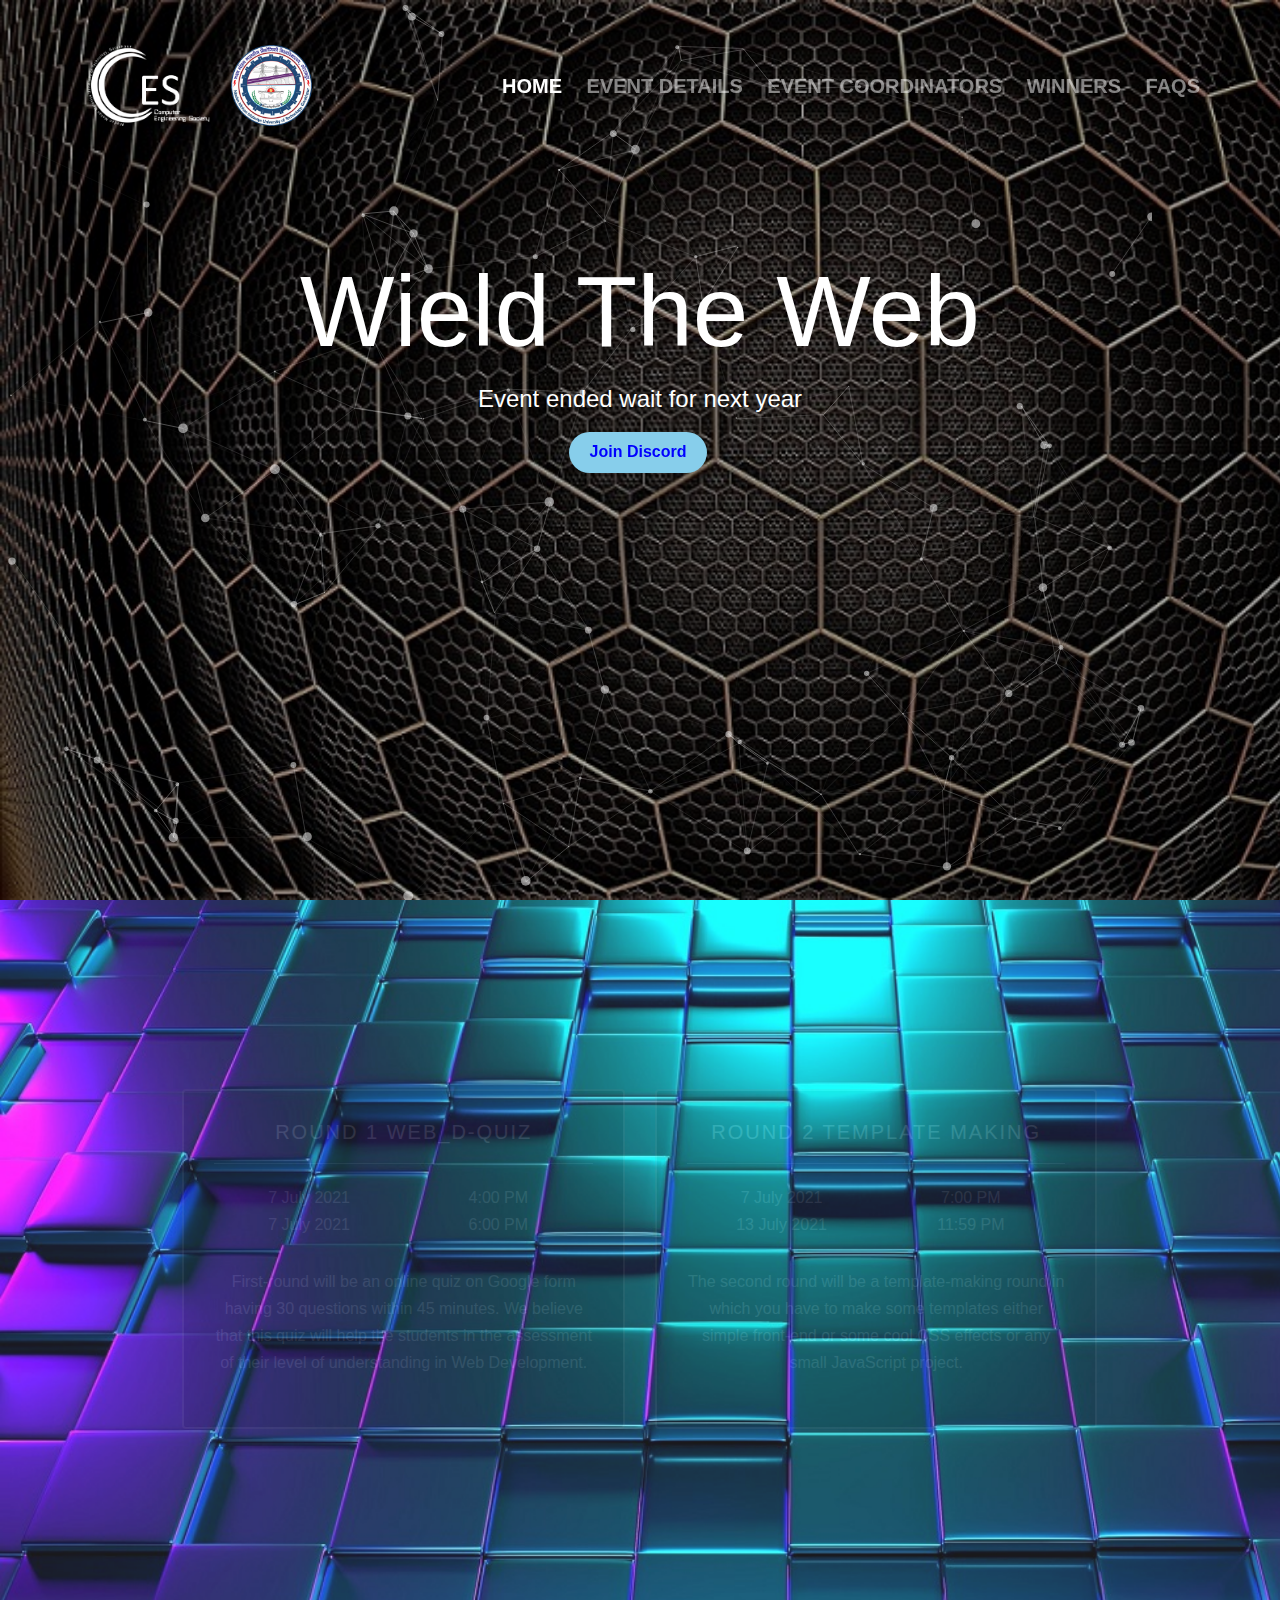
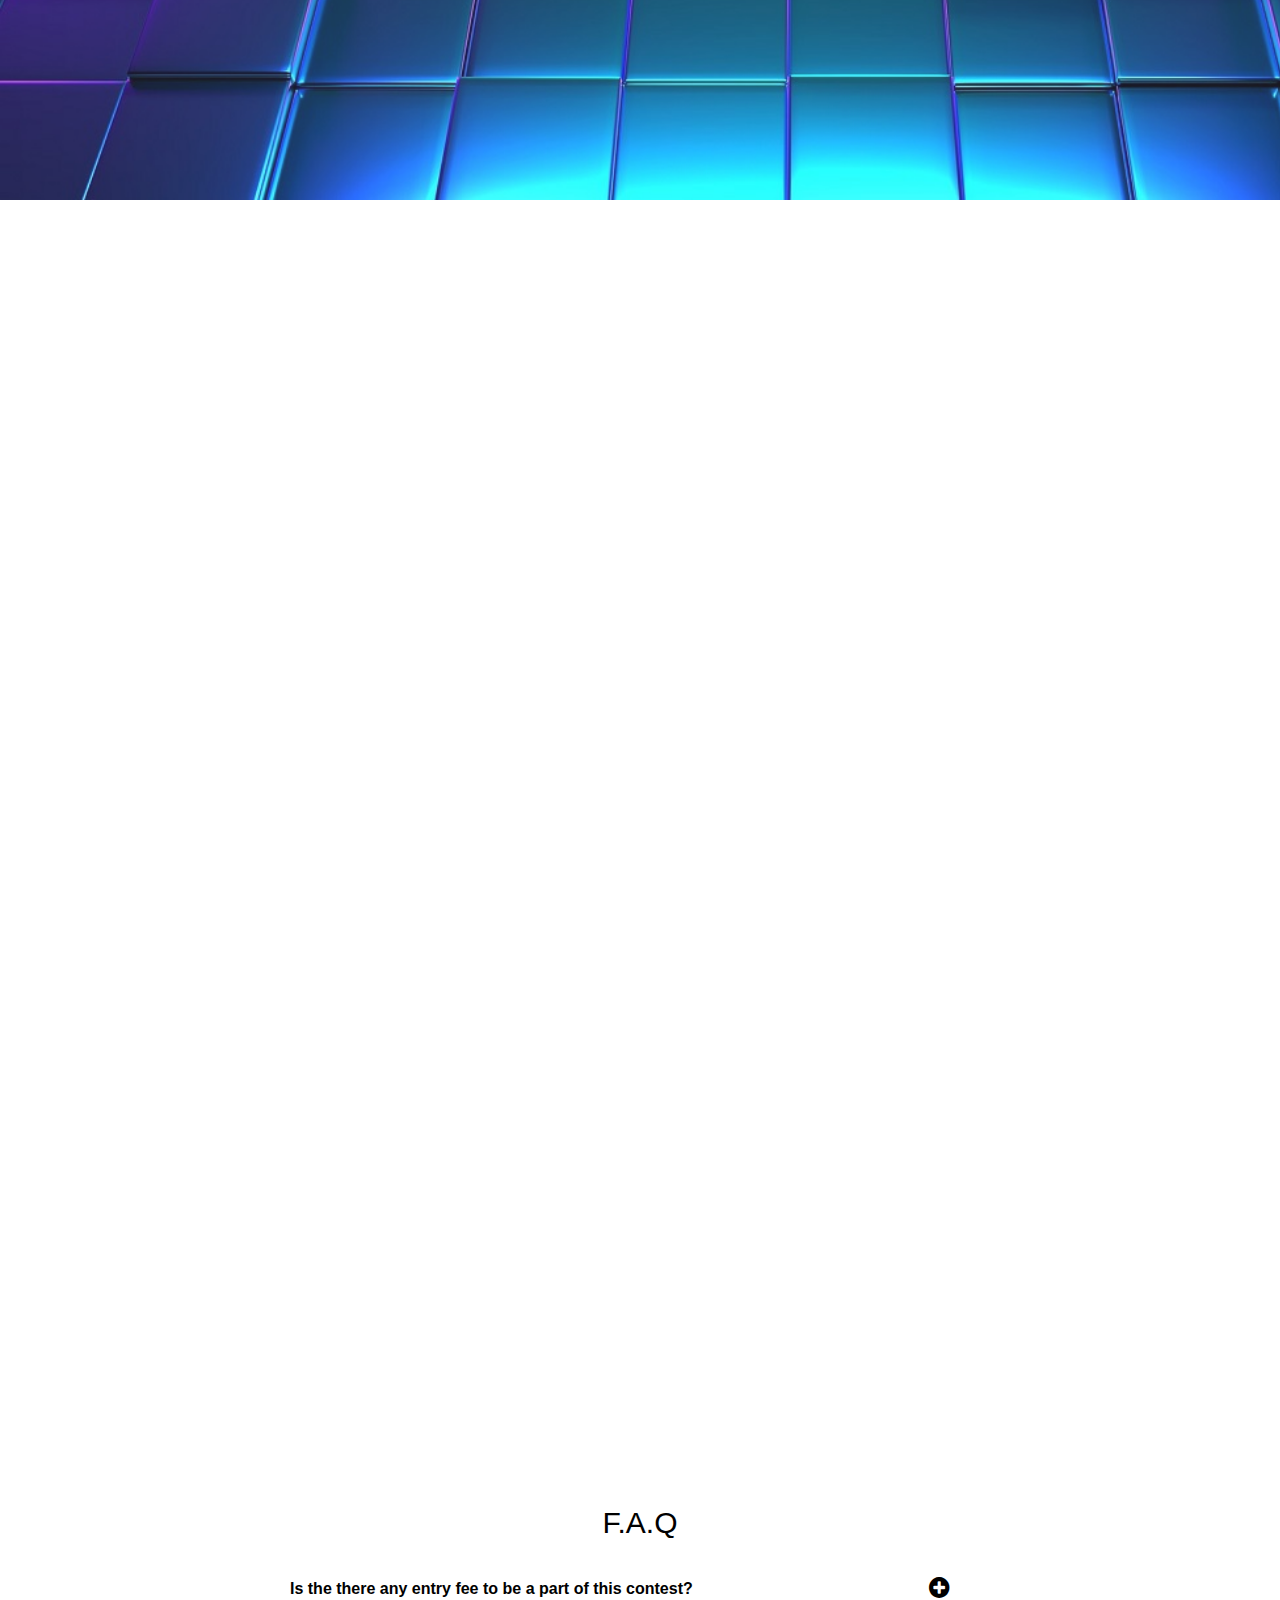
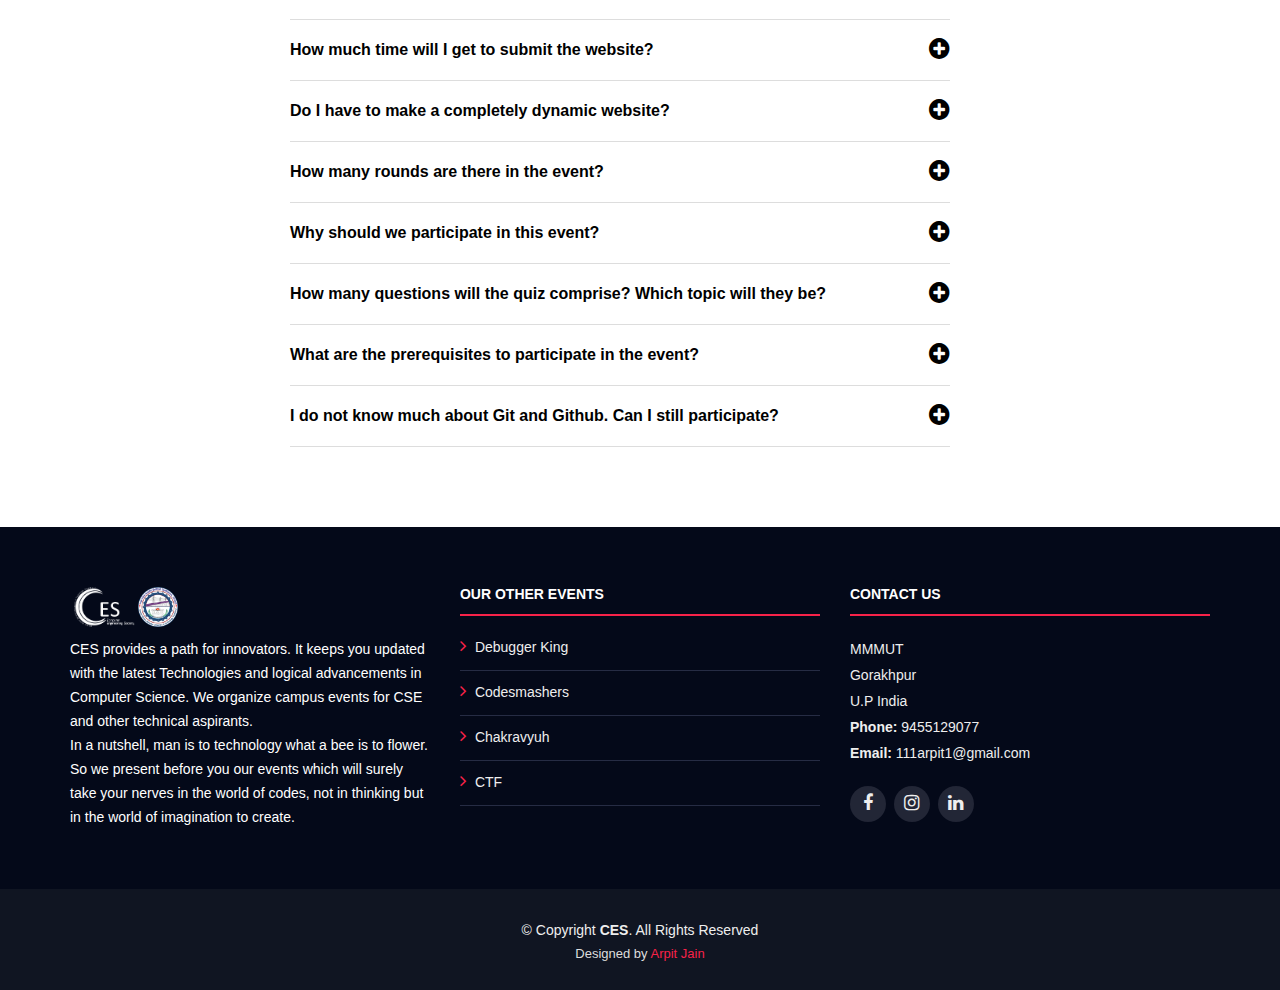
<file: index.html>
<!DOCTYPE html>
 <html class="no-js">
 
	<head>
	<meta charset="utf-8">
	
	<title>Wield The Web</title>
	<meta name="viewport" content="width=device-width, initial-scale=1">	

	<link rel="icon" type="image/png" sizes="32x32" href="img/favicon-32x32.png">
	<link href="https://fonts.googleapis.com/css?family=Sacramento" rel="stylesheet">
	<!-- fonts -->
	<link href="https://fonts.googleapis.com/css2?family=Grenze+Gotisch&display=swap" rel="stylesheet">
	
	<!-- Animate.css -->
	<link rel="stylesheet" href="css/animate.css">
	
	<!-- Bootstrap  -->
	<link rel="stylesheet" href="css/bootstrap.css">

	<!-- Magnific Popup -->
	<link rel="stylesheet" href="css/magnific-popup.css">

	<!-- Owl Carousel  -->
	<link rel="stylesheet" href="css/owl.carousel.min.css">
	<link rel="stylesheet" href="css/owl.theme.default.min.css">

	<!-- Theme style  -->
	<link rel="stylesheet" href="style.css">

	<!-- Modernizr JS -->
	<script src="js/modernizr-2.6.2.min.js"></script>
	

	<style>
	html {
  scroll-behavior: smooth;
}	
.myfooter ul
{
	display: flex;
	align-items: center;
	justify-content: center;
}
.myfooter ul li
{
	list-style: none;
	margin-left: 20px;
	font-size: 2.5rem;
	padding: 10px;
}
.myfooter ul li:nth-child(1) a
{
	color:#3B5998;
}
.myfooter ul li:nth-child(2) a
{
	color:  #f40083;
}
.myfooter ul li:nth-child(3) a
{
	color:#007bb5;
}

.myfooter ul li:nth-child(4) a
{
	color: black;
}

.fa:hover {
    opacity: 0.9;
}
	a
	{
		color: black;
	}
	#fh5co-logo img
	{
		height: 9vh;
		/*width: 5vw;*/
	}
	.fh5co-cover
	{
		height: 100vh;
	}
	.mybtn
	{
		color:blue;
		background-color:skyblue;
		font-weight: 600;
	}.mybtn2
	{
		color:blue;
		background-color:skyblue;
		font-weight: 600;
	}
	#comingsoon
	{
		color: #fff;
		font-size: 7rem;
	}
	#eventname
	{
		font-size: 10rem;
	}
	
	.fh5co-nav .menu-1
	{
		padding-top: 3vh;
	}
	@media screen and (max-width: 950px) {
		.fh5co-nav .menu-1
		{
			padding-top:0;
			margin-top: 0;
		}
	}
	@media screen and (max-width: 750px) {
		.fh5co-nav .menu-1
	{
		padding-top: 1vh;
	}
		#comingsoon
		{
			font-size: 3rem;
		}
	#eventname
		{
			font-size: 4rem;
		}
	#mmmutlogo
	{
		position: absolute;
		right: 10px;
	}
	#ceslogo
	{
		position: absolute;
		left: 10px;
	}

	}
	</style>
	<link rel="stylesheet" href="https://cdnjs.cloudflare.com/ajax/libs/font-awesome/4.7.0/css/font-awesome.min.css">
	</head>
	<body >
	<!-- <div id="page">	 -->
	<nav class="fh5co-nav" role="navigation">
		<div class="container">
			
			<div class="row">
				<div class="col-xs-12 col-md-2">
					<div id="fh5co-logo" style="display: flex;">
						<a href="#"><img src="img/ces2.png" id="ceslogo" alt="" ></a>
						<a href="#"><img src="img/logo3.png" id="mmmutlogo" alt=""></a>

					</div>
					
				</div>
				<div class="col-md-10 text-right menu-1">
					<ul>
						<li class="active"><a href="index.html">Home</a></li>
						<li><a href="#fh5co-event">Event Details</a></li>
						<li><a href="#eventCoordinators">Event Coordinators</a></li>
						<li><a href="Winners/index.html">Winners</a></li>
						<li><a href="#faq">FAQs</a></li>
						
					</ul>
				</div>
			</div>
			
		</div>
	</nav>

	<header id="fh5co-header" class="fh5co-cover" role="banner" style="background-image:url(img/9.jpg);" >
		<div id="particles-js" style="z-index:5; position: absolute;top:0;height: 100vh;width:90vw;">
		</div>
		<div class="overlay"></div>
		<div class="container">
			<div class="row">
				<div class="col-md-8 col-md-offset-2 text-center" style="margin-top: 20vw;">
					<h1 style="color: #fff;" id="eventname">Wield The Web</h1>
					<!-- for countdown -->
					<!-- <div class="simply-countdown simply-countdown-one"></div> -->
					<h3 style="color: #fff">Event ended wait for next year  </h3>
					<div id="outerloginbut" class="col-md-8 col-md-offset-2 text-center">
						<div  id="loginbut">
							<a href="" target="blank" class="btn mybtn"  style="position: relative;z-index: 1000">Join Discord</a>
							<!-- <a href="#" class="btn mybtn2" style="position: relative;z-index: 1000">Proceed to Codigo</a>	 -->
						</div>
					</div>
				</div>
			</div>
		</div>
	</header>

	<!-- #f82249 -->
	
	<div id="fh5co-event" class="fh5co-bg" style="padding-top:1rem;padding-bottom: 0;">
		<div class="overlay" style="background: url(img/8.jpg);opacity: 0.9;background-repeat: no-repeat;background-size: cover;"></div>
		<div class="container">
			<div class="row">
				<div class="col-md-8 col-md-offset-2 text-center fh5co-heading animate-box" style="padding-bottom: 0;">
					<h2>Event Details</h2>
					<p style="color: #fff;">       "Let us change our traditional attitude to the construction of programs: Instead of imagining that our main task is to instruct a computer to do, let us concentrate rather on explaining to human beings what we want a computer to do." -Donald E. Knuth	</p>
				</div>
			</div>
			<div class="row">
				<div class="display-t">
					<div class="display-tc">
						<div class="col-md-10 col-md-offset-1">
							<div class="col-md-6 col-sm-6 text-center">
								<div class="event-wrap animate-box">
									<h3>ROUND 1 Web_D-Quiz</h3>
									<div class="event-col">
										<i class="icon-clock"></i>
										<span>7 July 2021</span>
										<span>7 July 2021</span>
										
									</div>
									<div class="event-col">
										<i class="icon-calendar"></i>
										<span>4:00 PM</span>
										<span>6:00 PM</span>
									</div>
									<p>First-round will be an online quiz on Google form having 30 questions within 45 minutes. We believe that this quiz will help the students in the assessment of their level of understanding in Web Development.
									</p>
								</div>
							</div>
							<div class="col-md-6 col-sm-6 text-center">
								<div class="event-wrap animate-box">
									<h3>ROUND 2 Template Making</h3>
									<div class="event-col">
										<i class="icon-clock"></i>
										<span>7 July 2021</span>
										<span>13 July 2021</span>
									</div>
									<div class="event-col">
										<i class="icon-calendar"></i>
										<span>7:00 PM</span>
										<span>11:59 PM</span>
									</div>
									<p>The second round will be a template-making round in which you have to make some templates either simple front-end or some cool CSS effects or any small JavaScript project.</p>	
								</div>
							</div>
						</div>
					</div>
				</div>
			</div>
		</div>
	</div>
	
	<div id="fh5co-couple" style="padding: 8rem 1rem;">
		<div id="eventCoordinators">
		<div class="container">
			<div class="row">
				<div class="col-md-8 col-md-offset-2 text-center fh5co-heading animate-box">
					<h2 style="color:black;">Event Coordinators</h2>
					<h3>July 6th, 2021 , MMMUT</h3>
				</div>
			</div>
			<div class="couple-wrap animate-box">
				<div class="couple-half">
					<div class="groom">
						<img src="img/arpit.jpg"  class="img-responsive">
					</div>
					<div class="desc-groom">
						<h3 style="font-family:sans-serif;"><b>	Arpit-Jain</b> </h3>
						<h3 style="font-family:sans-serif;"><b>CSE , Sophomore year	</b></h3>
						<p>“A great event manager makes even the host feel like a guest, What you need, is an Event, to remember for a lifetime. You can't be a good manager if you are doing everything yourself.”</p>
						<a href="https://www.linkedin.com/in/arpit-jain-0b054a170/" target="blank"  class="linkedin " style="margin-left: 20px;"><i class="fa fa-linkedin"></i></a>
						<a href="https://www.facebook.com/profile.php?id=100011460231562" target="blank" class="facebook " style="margin-left: 20px;"><i class="fa fa-facebook"></i></a>
              			<a href="https://www.instagram.com/111arpit1/" class="instagram " target="blank" style="margin-left: 20px;"><i class="fa fa-instagram"></i></a>
					</div>
				</div>
				
				<div class="couple-half">
					<div class="bride">
						<img src="img/Namita.jpg" alt="groom" class="img-responsive">
					</div>
					<div class="desc-bride">
						<h3   style="font-family:sans-serif;"><b>	Namita Chaudhary</b></h3>
						<h3 style="font-family:sans-serif;" ><b>CSE , Sophomore year	</b></h3>
						<p>“Desire is the key to motivation, but it’s determination and commitment to an unrelenting pursuit of your goal -- a commitment to excellence -- that will enable you to attain the success you seek.” </p>
						<a href="https://www.linkedin.com/in/namita-chaudhary-36a40a193/" target="blank" class="linkedin " style="margin-left: 20px;"><i class="fa fa-linkedin"></i></a>
						<a href="https://www.facebook.com/profile.php?id=100009211013269" class="facebook " target="blank" style="margin-left: 20px;"><i class="fa fa-facebook"></i></a>
              			<a href="https://www.instagram.com/namita_chaudhary27/" class="instagram " target="blank" style="margin-left: 20px;"><i class="fa fa-instagram"></i></a>
					</div>
				</div>
			</div>
		</div>
	</div>
</div>

	<div id="fh5co-couple-story" style="padding: 4rem 1rem;">
		<div class="container" >
			<div class="row">
				<div class="col-md-8 col-md-offset-2 text-center fh5co-heading animate-box">
					<!-- <span>Any quote for winners</span> -->
					<h2>Our Winners</h2>
					<p>Congratulations</p>
				</div>
			</div>
			<div class="row">
				<div class="col-md-12 col-md-offset-0">
					<ul class="timeline animate-box" style="padding:5px 0 5px; margin-bottom: 0;">
						<li class="animate-box">
							<div class="timeline-badge" style="background-image:url(img/shubhum.jpg);"></div>
							<div class="timeline-panel">
								<div class="timeline-heading">
									<h3 class="timeline-title">Shubham Kumar Ojha</h3>
									<span class="date">CSE 1st year,MMMUT</span>
								</div>
								<div class="timeline-body">
									<!-- <p>Lorem ipsum dolor sit amet consectetur adipisicing elit. Veniam id incidunt aut earum dolores, excepturi voluptatibus necessitatibus odit quia nihil, ipsam rerum, fugit tempore et exercitationem in iste tempora temporibus.</p> -->
								</div>
							</div>
						</li>
						<li class="timeline-inverted animate-box">
							<div class="timeline-badge" style="background-image:url(img/Akriti.jpeg);"></div>
							<div class="timeline-panel">
								<div class="timeline-heading">
									<h3 class="timeline-title">Akriti Srivastava</h3>
									<span class="date">CSE 1st year,MMMUT</span>
								</div>
								<div class="timeline-body">
									<!-- <p>Lorem, ipsum dolor sit amet consectetur adipisicing elit. Perferendis facere officia, obcaecati cumque ipsam numquam nostrum sint labore vitae ex dolorum quia expedita. Placeat, eaque beatae tempora. Deserunt, et, ipsa!</p> -->
								</div>
							</div>
						</li>
						<li class="animate-box">
							<div class="timeline-badge" style="background-image:url(img/Ayushi.jpeg);"></div>
							<div class="timeline-panel">
								<div class="timeline-heading">
									<h3 class="timeline-title">Ayushi Mishra</h3>
									<span class="date">CSE 1st year,MMMUT</span>
								</div>
								<div class="timeline-body">
									<!-- <p>Far far away, behind the word mountains, far from the countries Vokalia and Consonantia, there live the blind texts. Separated they live in Bookmarksgrove right at the coast of the Semantics, a large language ocean.</p> -->
								</div>
							</div>
						</li>
			    	</ul>
				</div>
			</div>
		</div>
	</div>

	<!--==========================
      F.A.Q Section
    ============================-->
    <section id="faq" class="wow fadeInUp" style="padding:7rem 0rem;">

      <div class="container" style="margin: 0 auto;">

        <div class="section-header text-center">
          <h2>F.A.Q </h2>
        </div>

        <div class="row justify-content-center col-md-10 col-md-offset-2">
          <div class="col-lg-9">
              <ul id="faq-list">

                <li>
                  <a data-toggle="collapse" class="collapsed" href="#faq1">Is the there any entry fee to be a part of this contest? <i class="fa fa-minus-circle"></i></a>
                  <div id="faq1" class="collapse" data-parent="#faq-list">
                    <p>
                    	No, the event is free of cost. 
                      </p>
                  </div>
                </li> 

      
                <li>
                  <a data-toggle="collapse" href="#faq2" class="collapsed">How much time will I get to submit the website?<i class="fa fa-minus-circle"></i></a>
                  <div id="faq2" class="collapse" data-parent="#faq-list">
                    <p>
						You’ll get at least 4 – 5 days to submit the website.
                    </p>
                  </div>
                </li>
      
                <li>
                  <a data-toggle="collapse" href="#faq3" class="collapsed">Do I have to make a completely dynamic website? <i class="fa fa-minus-circle"></i></a>
                  <div id="faq3" class="collapse" data-parent="#faq-list">
                    <p>
						You need to make a template that is a single-page website.
                    </p>
                  </div>
                </li>
      
                <li>
                  <a data-toggle="collapse" href="#faq4" class="collapsed">How many rounds are there in the event? <i class="fa fa-minus-circle"></i></a>
                  <div id="faq4" class="collapse" data-parent="#faq-list">
                    <p>
						There will be two rounds in the contest. The first one is a quiz based on web development technologies. The second one is to make a single-page application.
                    </p>
                  </div>
                </li>
      
                <li>
                  <a data-toggle="collapse" href="#faq5" class="collapsed">Why should we participate in this event? <i class="fa fa-minus-circle"></i></a>
                  <div id="faq5" class="collapse" data-parent="#faq-list">
                    <p>
						Participating in such events improves your coding skills and helps you to explore new technologies.
                    </p>
                  </div>
                </li>
      
            		<li>
                  <a data-toggle="collapse" class="collapsed" href="#faq6">How many questions will the quiz comprise? Which topic will they be?<i class="fa fa-minus-circle"></i></a>
                  <div id="faq6" class="collapse" data-parent="#faq-list">
                    <p>
                    	There will be a total of 30 questions based on HTML, CSS, Javascript, Git, Github.
                      </p>

                  </div>
                </li>

				<li>
					<a data-toggle="collapse" class="collapsed" href="#faq7">What are the prerequisites to participate in the event?<i class="fa fa-minus-circle"></i></a>
					<div id="faq7" class="collapse" data-parent="#faq-list">
					  <p>
						You need to have a basic knowledge of HTML and CSS to participate in the event.
						</p>
  
					</div>
				  </li>

				  <li>
					<a data-toggle="collapse" class="collapsed" href="#faq8">I do not know much about Git and Github. Can I still participate?<i class="fa fa-minus-circle"></i></a>
					<div id="faq8" class="collapse" data-parent="#faq-list">
					  <p>
						Yes, of course. You don’t need to worry about it, our team will organize a session that will help you understand Git and GitHub.
						</p>
  
					</div>
				  </li>
      
              </ul>
          </div>
        </div>

      </div>

    </section>
	

  <!--==========================
    Footer
  ============================-->
  <footer id="footer">
    <div class="footer-top">
      <div class="container">
        <div class="row">

          <div class="col-lg-4 col-md-6 footer-info">
            <img src="img/ces2.png" alt="TheEvenet">
            <img src="img/logo3.png" alt="TheEvenet">
            <p>CES provides a path for innovators. It keeps you updated with the latest Technologies and logical advancements in Computer Science. We organize campus events for CSE and other technical aspirants.</p>
            		
			<p>In a nutshell, man is to technology what a bee is to flower. So we present before you our events which will surely take your nerves in the world of codes, not in thinking but in the world of imagination to create.</p>
	    </div>

          <div class="col-lg-4 col-md-6 footer-links">
            <h4>Our Other events</h4>
            <ul>
				<li><i class="fa fa-angle-right"></i> <a href="https://debugger-king.netlify.app/">Debugger King</a></li>
				<li><i class="fa fa-angle-right"></i> <a href="https://www.code-smashers.ga/">Codesmashers</a></li>
				<li><i class="fa fa-angle-right"></i> <a href="#https://kaustubh-17.github.io/Chakravyuh/">Chakravyuh</a></li>
				<li><i class="fa fa-angle-right"></i> <a href="#https://apoorv0503.github.io/ctf_main/index1.html">CTF</a></li>
            </ul>
          </div>

         

          <div class="col-lg-4 col-md-6 footer-contact">
            <h4>Contact Us</h4>
            <p>
              MMMUT <br>
              Gorakhpur<br>
             	U.P India <br>
              <strong>Phone:</strong> 9455129077<br>
              <strong>Email:</strong> 111arpit1@gmail.com<br>
            </p>

            <div class="social-links">
              <!-- <a href="#" class="twitter"><i class="fa fa-twitter"></i></a> -->
              
			  <a href="https://www.facebook.com/ces.mmmut" class="facebook"><i class="fa fa-facebook"></i></a>
              <a href="https://www.instagram.com/ces_mmmut/" class="instagram"><i class="fa fa-instagram"></i></a>
              <!-- <a href="#" class="google-plus"><i class="fa fa-google-plus"></i></a> -->
              <a href="https://www.linkedin.com/company/cesmmmut/" class="linkedin"><i class="fa fa-linkedin"></i></a>
              <!-- <a href="#" class="linkedin"><i class="fa fa-github	"></i></a> -->
            </div>

          </div>

        </div>
      </div>
    </div>

    <div class="container">
      <div class="copyright">
        &copy; Copyright <strong>CES</strong>. All Rights Reserved
      </div>
      <div class="credits">
        Designed by <a href="https://linktr.ee/arpit456jain" style="color: #f82249">Arpit Jain</a>
      </div>
    </div>
  </footer><!-- #footer -->
<!-- </div> -->
	
	


	<div class="gototop js-top">
		<a href="#" class="js-gotop"><i class="fa fa-arrow-up"></i></a>
	</div>

	
	 <script src="particles.js"></script>
    <script src="app.js"></script>
	<!-- jQuery -->
	<script src="js/jquery.min.js"></script>
	<!-- jQuery Easing -->
	<script src="js/jquery.easing.1.3.js"></script>
	<!-- Bootstrap -->
	<script src="js/bootstrap.min.js"></script>
	<!-- Waypoints -->
	<script src="js/jquery.waypoints.min.js"></script>
	<!-- Carousel -->
	<script src="js/owl.carousel.min.js"></script>
	<!-- countTo -->
	<script src="js/jquery.countTo.js"></script>

	<!-- Stellar -->
	<script src="js/jquery.stellar.min.js"></script>
	<!-- Magnific Popup -->
	<script src="js/jquery.magnific-popup.min.js"></script>
	<script src="js/magnific-popup-options.js"></script>
<!-- // <script src="https://cdnjs.cloudflare.com/ajax/libs/prism/0.0.1/prism.min.js"></script> -->
	<script src="js/simplyCountdown.js"></script>
	<!-- Main -->
	<script src="js/main.js"></script>

	<script>
    var d = new Date(new Date().getTime() + 100 * 120 * 120 * 2000);

    // default example
    simplyCountdown('.simply-countdown-one', {
        year: d.getFullYear(),
        month: d.getMonth() + 1,
        day: d.getDate()
    });

    //jQuery example
    $('#simply-countdown-losange').simplyCountdown({
        year: d.getFullYear(),
        month: d.getMonth() + 1,
        day: d.getDate(),
        enableUtc: false
    });
</script>
<!-- <script src="countdown/script.js"></script> -->
	</body>
</html>
</file>
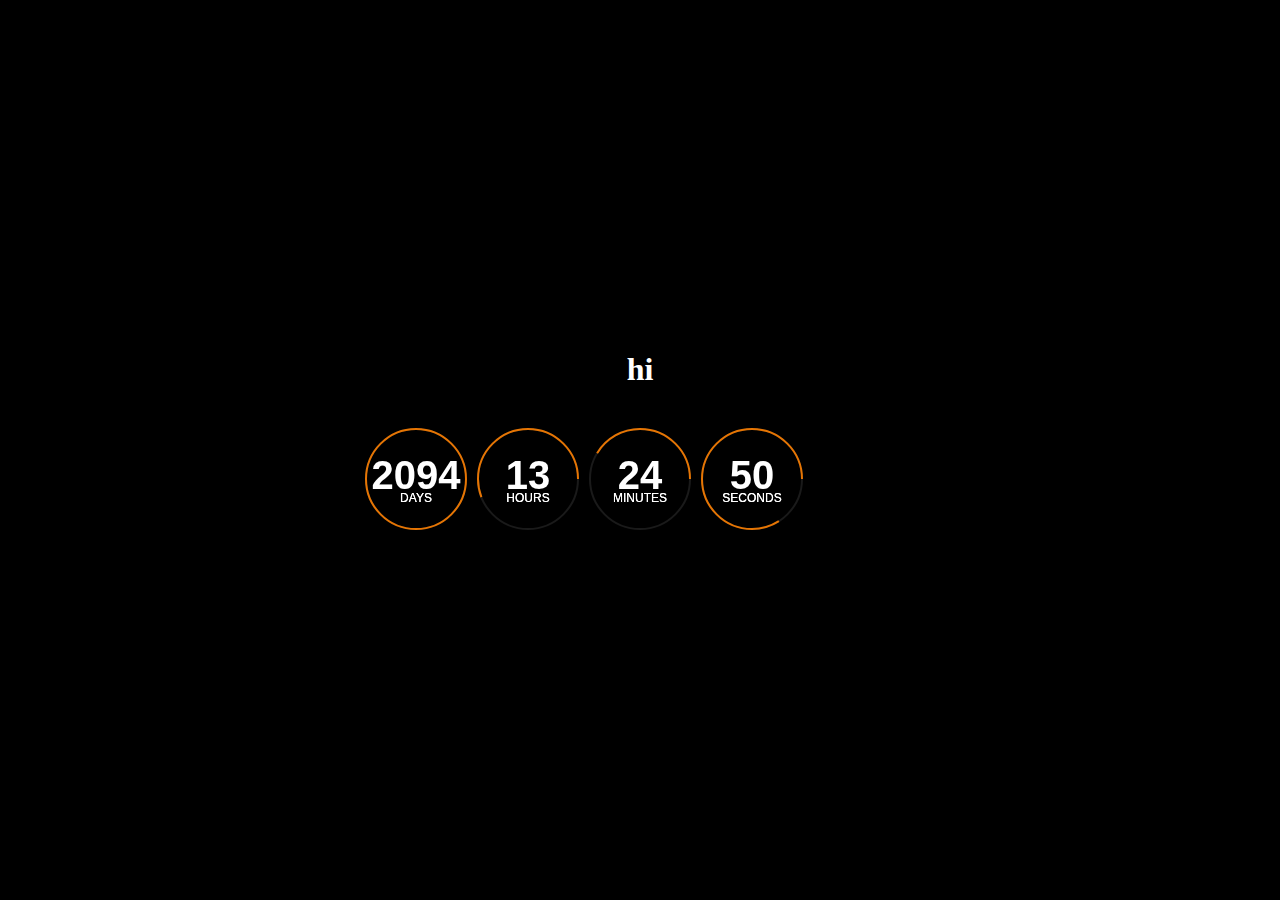
<file: countdown/index.html>
<!DOCTYPE html>
<html lang="en" >
<head>
  <meta charset="UTF-8">
  <title>CodePen - Countdown Rings</title>
  

<link rel="stylesheet" href="style.css">


</head>
<body>
<!-- partial:index.partial.html -->
<div id="mycountdown">
	<h1>hi</h1>
</div>

<!-- partial -->
  <script src='https://cdnjs.cloudflare.com/ajax/libs/jquery/2.1.3/jquery.min.js'></script>
  <script  src="script.js"></script>

</body>
</html>
</file>
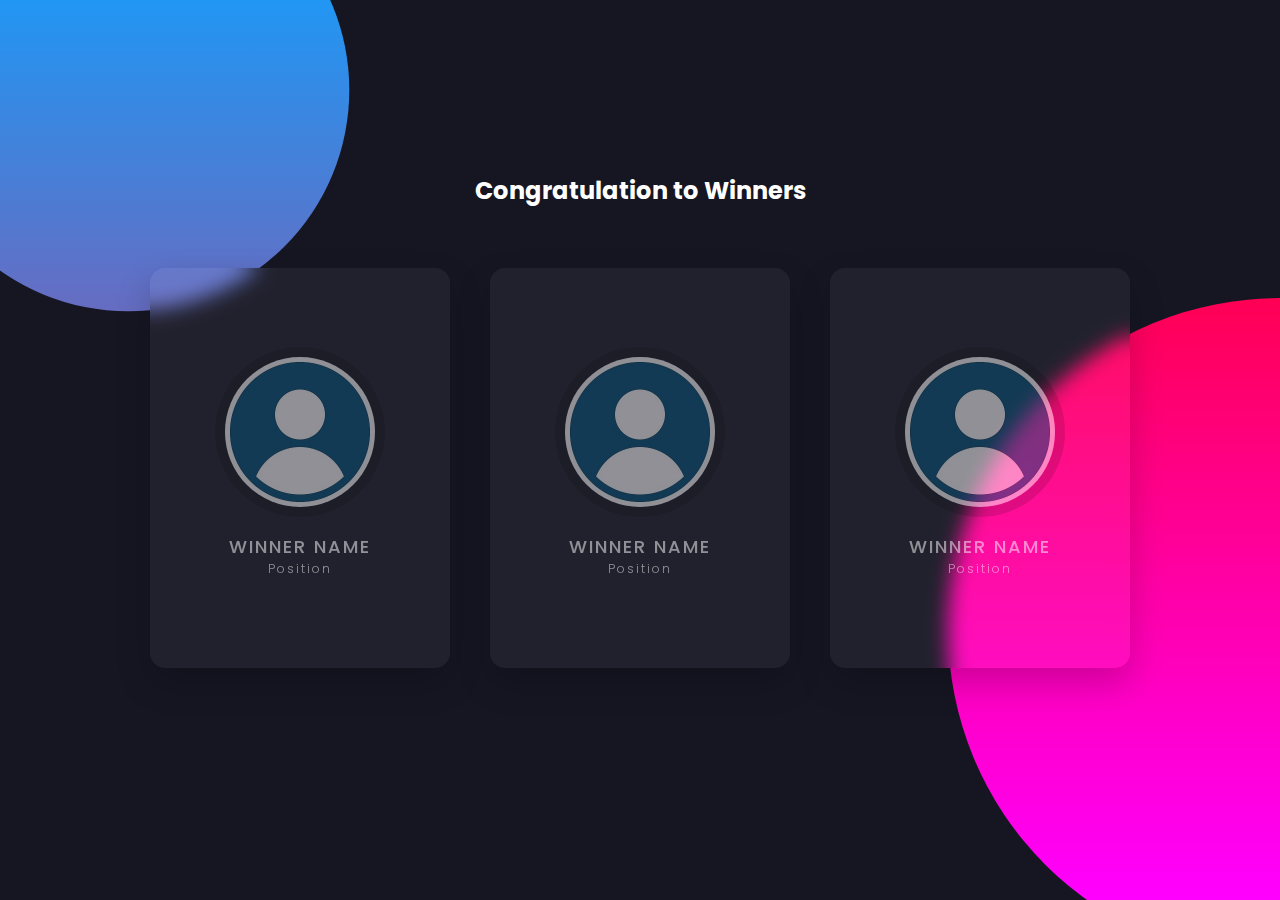
<file: Winners/index.html>
<!DOCTYPE html>
<html lang="en">
<head>
    <meta charset="UTF-8">
    <meta http-equiv="X-UA-Compatible" content="IE=edge">
    <meta name="viewport" content="width=T, initial-scale=1.0">
    <title>Winners Announced</title>
    <link rel="stylesheet" href="https://cdn.jsdelivr.net/npm/bootstrap-icons@1.5.0/font/bootstrap-icons.css">
    <link rel="stylesheet" href="styles.css">
    
</head>
<body>
    
    <section>
        <h2>Congratulation to Winners</h2>
        <div class="container">
            <div class="card">
                <div class="content">
                    <div class="imgBx"><img src="user.jpg"></div>
                    <div class="contentBx">
                        <h3>Winner Name<br><span>Position</span></h3>
                    </div>
                </div>
                <ul class="sci">
                    <li style="--i:1">
                        <a href="#"><i class="bi bi-facebook"></i></a>
                    </li>
                    <li style="--i:2">
                        <a href="#"><i class="bi bi-twitter"></i></a>
                    </li>
                    <li style="--i:3">
                        <a href="#"><i class="bi bi-instagram"></i></a>
                    </li>
                </ul>
            </div>
            <div class="card">
                <div class="content">
                    <div class="imgBx"><img src="user.jpg"></div>
                    <div class="contentBx">
                        <h3>Winner Name<br><span>Position</span></h3>
                    </div>
                </div>
                <ul class="sci">
                    <li style="--i:1">
                        <a href="#"><i class="bi bi-facebook"></i></a>
                    </li>
                    <li style="--i:2">
                        <a href="#"><i class="bi bi-twitter"></i></a>
                    </li>
                    <li style="--i:3">
                        <a href="#"><i class="bi bi-instagram"></i></a>
                    </li>
                </ul>
            </div>
            <div class="card">
                <div class="content">
                    <div class="imgBx"><img src="user.jpg"></div>
                    <div class="contentBx">
                        <h3>Winner Name<br><span>Position</span></h3>
                    </div>
                </div>
                <ul class="sci">
                    <li style="--i:1">
                        <a href="#"><i class="bi bi-facebook"></i></a>
                    </li>
                    <li style="--i:2">
                        <a href="#"><i class="bi bi-twitter"></i></a>
                    </li>
                    <li style="--i:3">
                        <a href="#"><i class="bi bi-instagram"></i></a>
                    </li>
                </ul>
            </div>
        </div>
        
    </section>
    
    
</body>
</html>
</file>
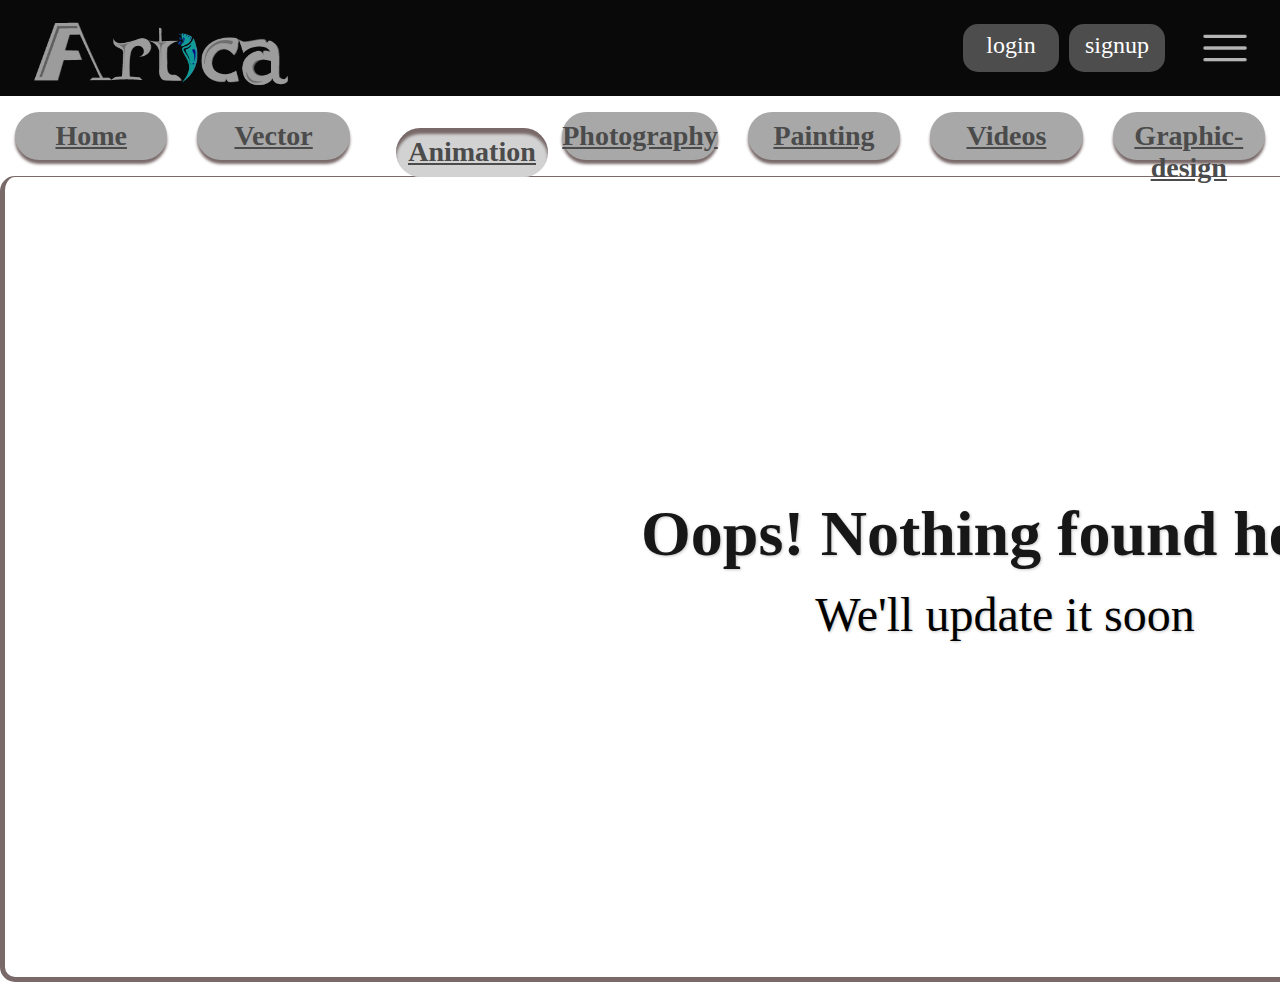
<file: Artica/animation.html>
<!DOCTYPE html>
<html lang="en">
<head>
    <meta charset="UTF-8">
    <meta http-equiv="X-UA-Compatible" content="IE=edge">
    <meta name="viewport" content="width=device-width, initial-scale=1.0">
    <title>Artica</title>
    <link rel="stylesheet" href="style.css">
</head>
<body>
    <div class="top">
        <div class="logo">
        <img  src="images/artica1.png" alt="logo">
    </div>
        <div class="side">
            <div class="login"><p>login</p></div>
            <div class="signup"><p>signup</p></div>
            <img src="images/menu.png" alt="menu" class="menu">
        </div>
    </div>
    <div class="main">
        <div class="top-1">
            <div class="opt home"><a href="index.html"><p>Home</p></a></div>
            <div class="opt vector" ><a href="vector.html" ><p>Vector</p></a></div>
            <div id="curr" class="opt animation"><a href="animation.html"><p>Animation</p></a></div>
            <div class="opt photography"><a href="photography.html"><p>Photography</p></a></div>
            <div class="opt painting"><a href="painting.html"><p>Painting</p></a></div>
            <div class="opt videos"><a href="video.html"><p>Videos</p></a></div>
            <div class="opt graphic-design"><a href="graphic.html"><p>Graphic-design</p></a></div>
       </div>
    
    <div class="msg">
        <h1>Oops! Nothing found here.</h1>
        <p>We'll update it soon</p>
    </div>

</div>
   
</body>
</html>
</file>
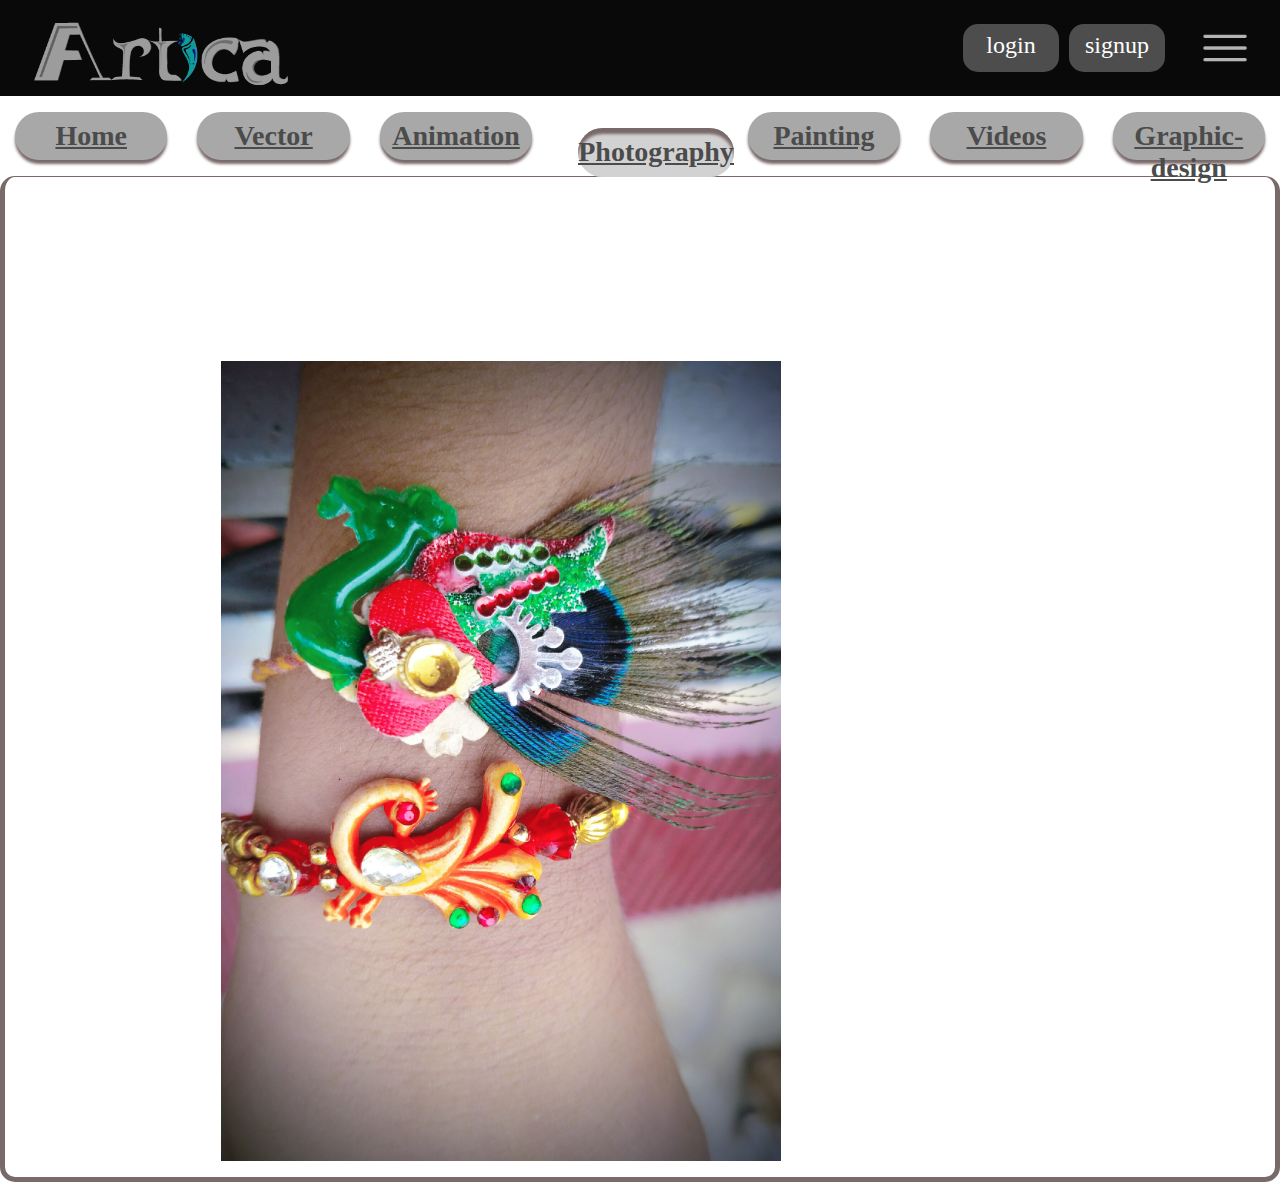
<file: Artica/photography.html>
<!DOCTYPE html>
<html lang="en">
<head>
    <meta charset="UTF-8">
    <meta http-equiv="X-UA-Compatible" content="IE=edge">
    <meta name="viewport" content="width=device-width, initial-scale=1.0">
    <title>Artica</title>
    <link rel="stylesheet" href="style.css">
</head>
<body>
    <div class="top">
        <div class="logo">
        <img  src="images/artica1.png" alt="logo">
    </div>
        <div class="side">
            <div class="login"><p>login</p></div>
            <div class="signup"><p>signup</p></div>
            <img src="images/menu.png" alt="menu" class="menu">
        </div>
    </div>
    <div class="main">
        <div class="top-1">
            <div class="opt home"><a href="index.html"><p>Home</p></a></div>
            <div class="opt vector" ><a href="vector.html" ><p>Vector</p></a></div>
            <div class="opt animation"><a href="animation.html"><p>Animation</p></a></div>
            <div id="curr" class="opt photography"><a href="photography.html"><p>Photography</p></a></div>
            <div class="opt painting"><a href="painting.html"><p>Painting</p></a></div>
            <div class="opt videos"><a href="video.html"><p>Videos</p></a></div>
            <div class="opt graphic-design"><a href="graphic.html"><p>Graphic-design</p></a></div>
       </div>
    
       <div class="content">
        <div class="photo-gallery">
            <a href="images/ph-1.jpg" class="ph-1">
                <i class="icon ion-md-expand"></i>
            </a>
            
        </div>
    </div>
</div>
</body>
</html>
</file>
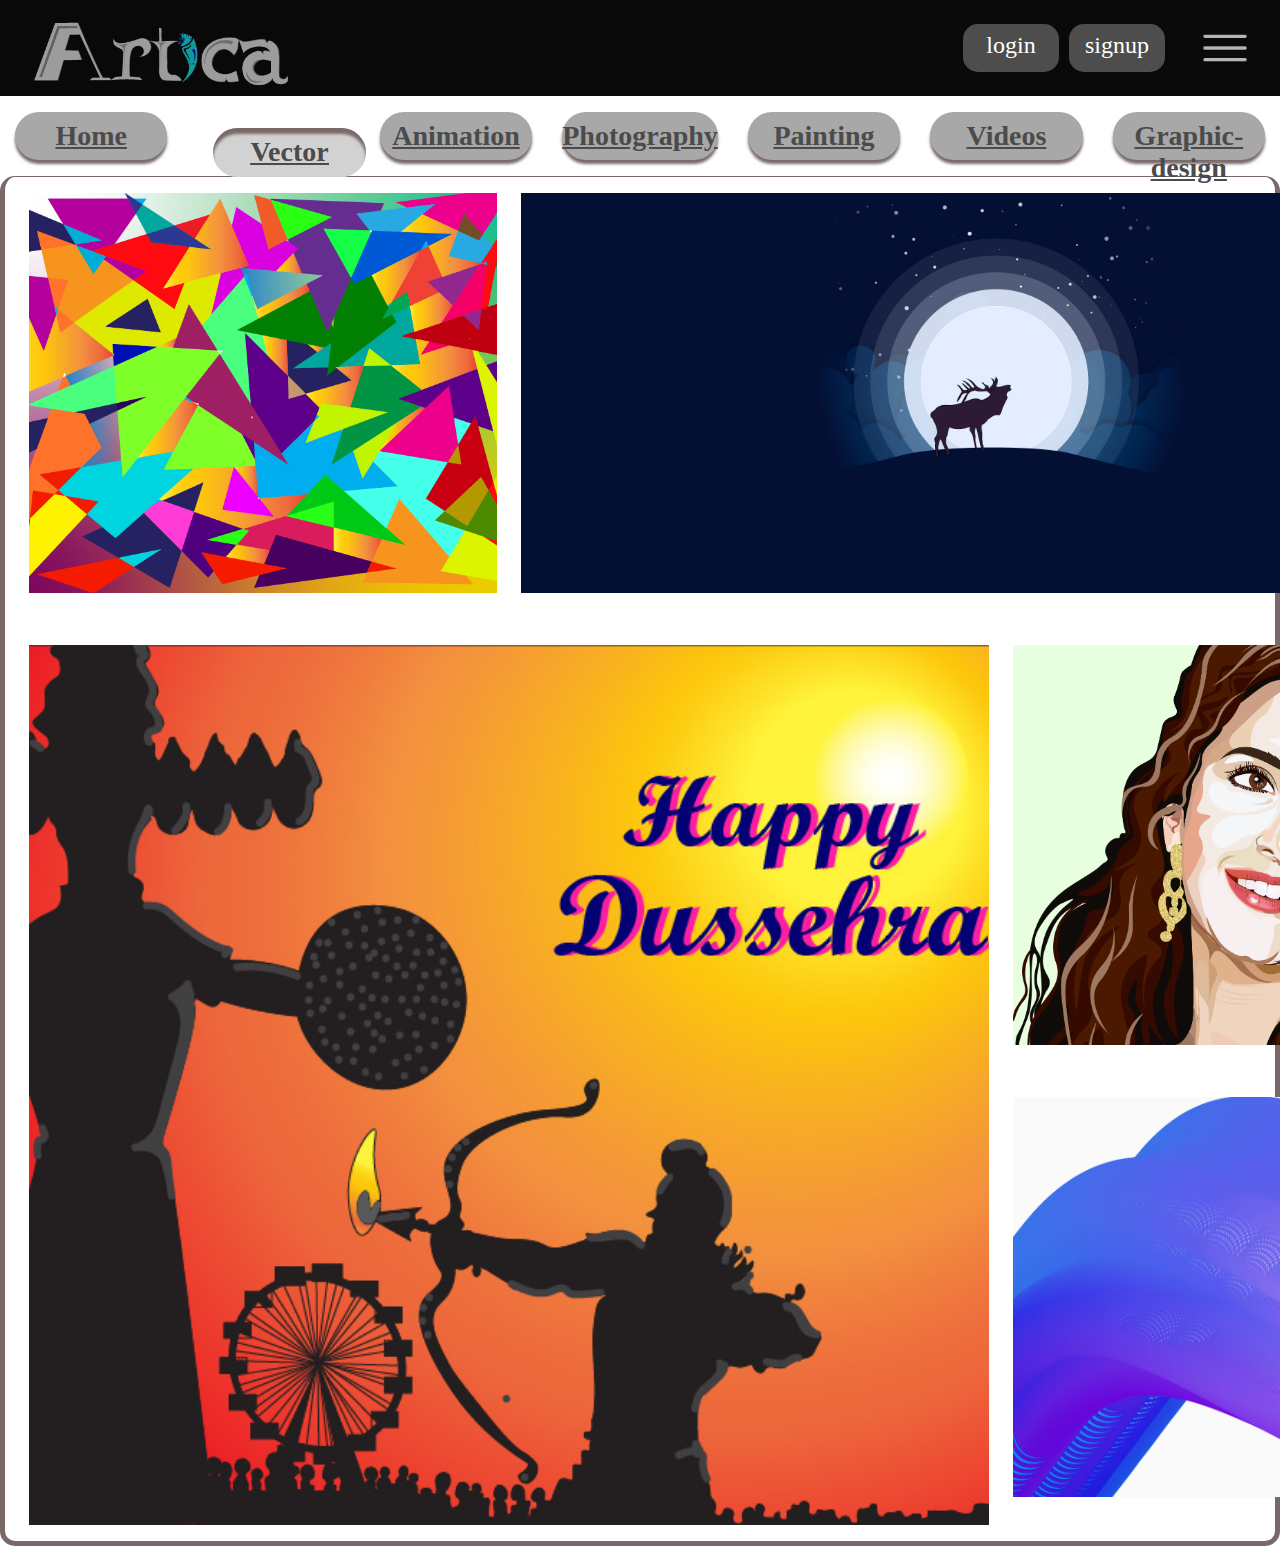
<file: Artica/vector.html>
<!DOCTYPE html>
<html lang="en">
<head>
    <meta charset="UTF-8">
    <meta http-equiv="X-UA-Compatible" content="IE=edge">
    <meta name="viewport" content="width=device-width, initial-scale=1.0">
    <title>Artica</title>
    <link rel="stylesheet" href="style.css">
</head>
<body>
    <div class="top">
        <div class="logo">
        <img  src="images/artica1.png" alt="logo">
    </div>
        <div class="side">
            <div class="login"><p>login</p></div>
            <div class="signup"><p>signup</p></div>
            <img src="images/menu.png" alt="menu" class="menu">
        </div>
    </div>
    <div class="main">
        <div class="top-1">
            <div class="opt home"><a href="index.html"><p>Home</p></a></div>
            <div id="curr" class="opt vector" ><a href="vector.html" ><p>Vector</p></a></div>
            <div class="opt animation"><a href="animation.html"><p>Animation</p></a></div>
            <div class="opt photography"><a href="photography.html"><p>Photography</p></a></div>
            <div class="opt painting"><a href="painting.html"><p>Painting</p></a></div>
            <div class="opt videos"><a href="video.html"><p>Videos</p></a></div>
            <div class="opt graphic-design"><a href="graphic.html"><p>Graphic-design</p></a></div>
       </div>
    
       <div class="content">
        <div class="vec-gallery">
            
            <a href="images/v-1.jpg" class="v-1">
                <i class="icon ion-md-expand"></i>
            </a>
            <a href="images/v-2.jpg" class="v-2">
                <i class="icon ion-md-expand"></i>
            </a>
            <a href="images/v-3.jpg" class="v-3">
                <i class="icon ion-md-expand"></i>
            </a>
            <a href="images/v-4.jpg" class="v-4">
                <i class="icon ion-md-expand"></i>
            </a>
            <a href="images/v-5.jpg" class="v-5">
                <i class="icon ion-md-expand"></i>
            </a>
            <a href="images/v-6.jpg" class="v-6">
                <i class="icon ion-md-expand"></i>
            </a>
            
            
           
        </div>
    </div>
</div>
    
</body>
</html>
</file>
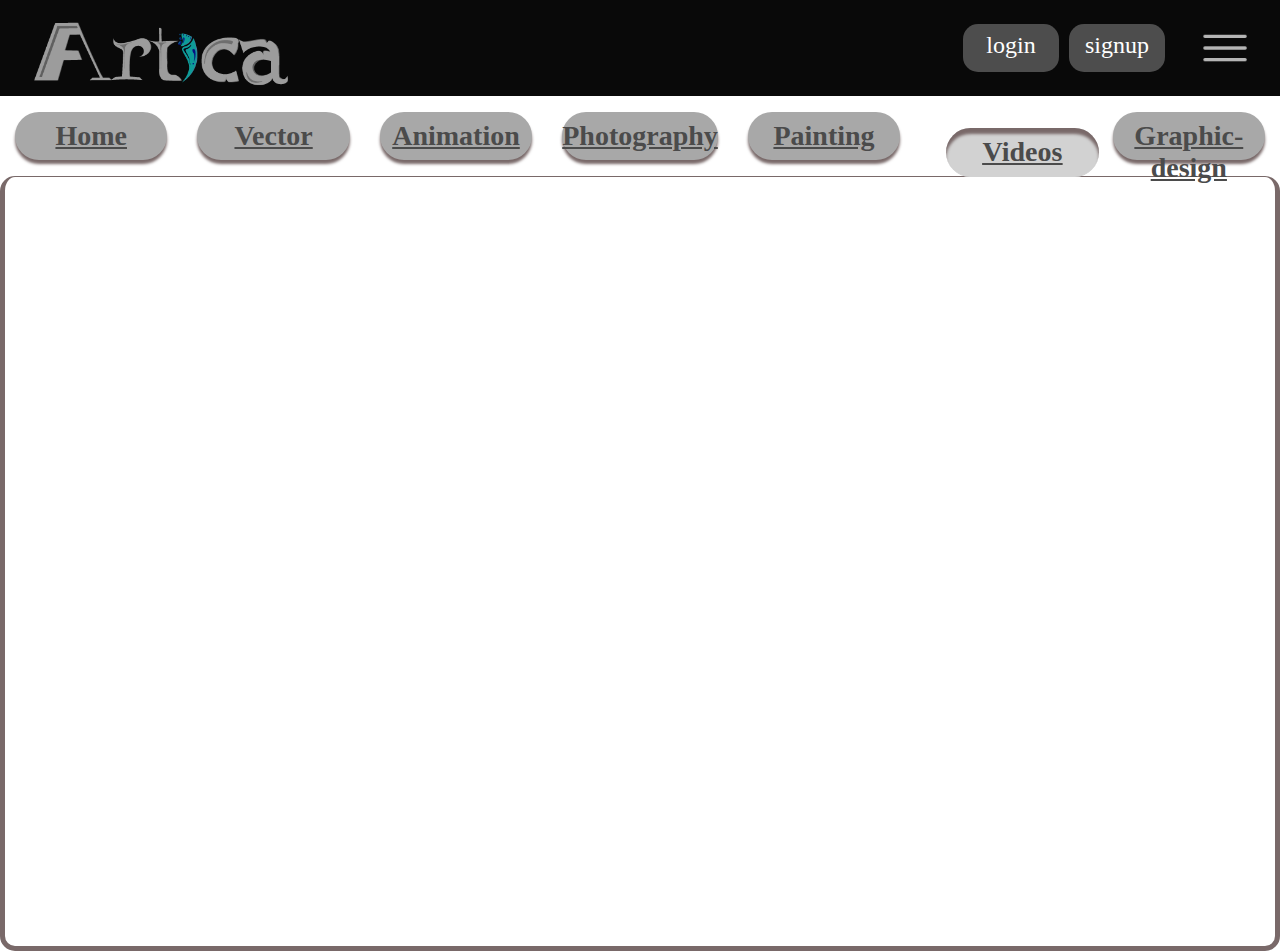
<file: Artica/video.html>
<!DOCTYPE html>
<html lang="en">

<head>
    <meta charset="UTF-8">
    <meta http-equiv="X-UA-Compatible" content="IE=edge">
    <meta name="viewport" content="width=device-width, initial-scale=1.0">
    <title>Artica</title>
    <link rel="stylesheet" href="style.css">
</head>

<body>
    <div class="top">
        <div class="logo">
            <img src="images/artica1.png" alt="logo">
        </div>
        <div class="side">
            <div class="login">
                <p>login</p>
            </div>
            <div class="signup">
                <p>signup</p>
            </div>
            <img src="images/menu.png" alt="menu" class="menu">
        </div>
    </div>
    <div class="main">
        <div class="top-1">
            <div class="opt home"><a href="index.html">
                    <p>Home</p>
                </a></div>
            <div class="opt vector"><a href="vector.html">
                    <p>Vector</p>
                </a></div>
            <div class="opt animation"><a href="animation.html">
                    <p>Animation</p>
                </a></div>
            <div class="opt photography"><a href="photography.html">
                    <p>Photography</p>
                </a></div>
            <div class="opt painting"><a href="painting.html">
                    <p>Painting</p>
                </a></div>
            <div id="curr" class="opt videos"><a href="video.html">
                    <p>Videos</p>
                </a></div>
            <div class="opt graphic-design"><a href="graphic.html">
                    <p>Graphic-design</p>
                </a></div>
        </div>

        <div class="content">
            <iframe width="1060" height="705" src="https://www.youtube.com/embed/rohYtnXnYdI"
                title="YouTube video player" frameborder="0"
                allow="accelerometer; autoplay; clipboard-write; encrypted-media; gyroscope; picture-in-picture"
                allowfullscreen></iframe>
            <iframe width="1060" height="705" src="https://www.youtube.com/embed/tJOav_fO-nM"
                title="YouTube video player" frameborder="0"
                allow="accelerometer; autoplay; clipboard-write; encrypted-media; gyroscope; picture-in-picture"
                allowfullscreen></iframe>
        </div>
    </div>
    
</body>

</html>
</file>
<file: style.css>
@font-face {
  font-family: 'icomoon';
  src: url("../fonts/icomoon/icomoon.eot?srf3rx");
  src: url("../fonts/icomoon/icomoon.eot?srf3rx#iefix") format("embedded-opentype"), url("../fonts/icomoon/icomoon.ttf?srf3rx") format("truetype"), url("../fonts/icomoon/icomoon.woff?srf3rx") format("woff"), url("../fonts/icomoon/icomoon.svg?srf3rx#icomoon") format("svg");
  font-weight: normal;
  font-style: normal;
}

.simply-section:hover
{
  color: skyblue;
}
body {
  font-family: "Work Sans", Arial, sans-serif;
  font-weight: 400;
  font-size: 16px;
  line-height: 1.7;
  color: #828282;
  background: #fff;
}

#page {
  position: relative;
  overflow-x: hidden;
  width: 100%;
  height: 100%;
  -webkit-transition: 0.5s;
  -o-transition: 0.5s;
  transition: 0.5s;
}
.offcanvas #page {
  overflow: hidden;
  position: absolute;
  z-index: -8;
}
.offcanvas #page:after {
  -webkit-transition: 2s;
  -o-transition: 2s;
  transition: 2s;
  position: absolute;
  top: 0;
  right: 0;
  bottom: 0;
  left: 0;
  z-index: -1;
  background: rgba(0, 0, 0, 0.7);
  content: "";
}

a {
  color: #F14E95;
  -webkit-transition: 0.5s;
  -o-transition: 0.5s;
  transition: 0.5s;
}
a:hover, a:active, a:focus {
  color: red;
  outline: none;
  text-decoration: none;
}

p {
  margin-bottom: 20px;
}

h1, h2, h3, h4, h5, h6, figure {
  color: #000;
  font-family: "Work Sans", Arial, sans-serif;
  font-weight: 400;
  margin: 0 0 20px 0;
}

::-webkit-selection {
  color: #fff;
  background: #F14E95;
}

::-moz-selection {
  color: #fff;
  background: #F14E95;
}

::selection {
  color: black;
  background: #fff;
}

.fh5co-nav {
  position: absolute;
  top: 0;
  margin: 0;
  padding: 0;
  width: 100%;
  padding: 40px 0;
  z-index: 1001;
}
@media screen and (max-width: 768px) {
  .fh5co-nav {
    padding: 20px 0;
  }
}
.fh5co-nav #fh5co-logo {
  font-size: 40px;
  margin: 0;
  padding: 0;
  line-height: 40px;
  font-family: "Sacramento", Arial, serif;
}
.fh5co-nav a {
  padding: 5px 10px;
  color: #fff;
}
@media screen and (max-width: 768px) {
  .fh5co-nav .menu-1, .fh5co-nav .menu-2 {
    display: none;
  }
}
.fh5co-nav ul {
  padding: 0;
  margin: 2px 0 0 0;
}
.fh5co-nav ul li {
  padding: 0;
  margin: 0;
  list-style: none;
  display: inline;
}
.fh5co-nav ul li a {
  font-size: 2rem;
  padding: 30px 10px;
  font-weight: 600;
  text-transform: uppercase;
  color: rgba(255, 255, 255, 0.5);
  -webkit-transition: 0.5s;
  -o-transition: 0.5s;
  transition: 0.5s;
}
.fh5co-nav ul li a:hover, .fh5co-nav ul li a:focus, .fh5co-nav ul li a:active {
  color: white;
}
.fh5co-nav ul li.btn-cta a {
  color: #F14E95;
}
.fh5co-nav ul li.btn-cta a span {
  background: #fff;
  padding: 4px 20px;
  display: -moz-inline-stack;
  display: inline-block;
  zoom: 1;
  *display: inline;
  -webkit-transition: 0.3s;
  -o-transition: 0.3s;
  transition: 0.3s;
  -webkit-border-radius: 100px;
  -moz-border-radius: 100px;
  -ms-border-radius: 100px;
  border-radius: 100px;
}
.fh5co-nav ul li.btn-cta a:hover span {
  -webkit-box-shadow: 0px 14px 20px -9px rgba(0, 0, 0, 0.75);
  -moz-box-shadow: 0px 14px 20px -9px rgba(0, 0, 0, 0.75);
  box-shadow: 0px 14px 20px -9px rgba(0, 0, 0, 0.75);
}
.fh5co-nav ul li.active > a {
  color: #fff !important;
}

#fh5co-counter,
#fh5co-event,
.fh5co-bg {
  background-size: cover;
  background-position: top center;
  background-repeat: no-repeat;
  position: relative;
  height: 100vh;
}

.fh5co-bg {
  background-position: center center;
  width: 100%;
  float: left;
  position: relative;
}

.fh5co-video {
  height: 450px;
  overflow: hidden;
  -webkit-border-radius: 7px;
  -moz-border-radius: 7px;
  -ms-border-radius: 7px;
  border-radius: 7px;
}
.fh5co-video a {
  z-index: 1001;
  position: absolute;
  top: 50%;
  left: 50%;
  margin-top: -45px;
  margin-left: -45px;
  width: 90px;
  height: 90px;
  display: table;
  text-align: center;
  background: #fff;
  -webkit-box-shadow: 0px 14px 30px -15px rgba(0, 0, 0, 0.75);
  -moz-box-shadow: 0px 14px 30px -15px rgba(0, 0, 0, 0.75);
  box-shadow: 0px 14px 30px -15px rgba(0, 0, 0, 0.75);
  -webkit-border-radius: 50%;
  -moz-border-radius: 50%;
  -ms-border-radius: 50%;
  border-radius: 50%;
}
.fh5co-video a i {
  text-align: center;
  display: table-cell;
  vertical-align: middle;
  font-size: 40px;
}
.fh5co-video .overlay {
  position: absolute;
  top: 0;
  left: 0;
  right: 0;
  bottom: 0;
  background: rgba(0, 0, 0, 0.5);
  -webkit-transition: 0.5s;
  -o-transition: 0.5s;
  transition: 0.5s;
}
.fh5co-video:hover .overlay {
  background: rgba(0, 0, 0, 0.7);
}
.fh5co-video:hover a {
  position: relative;
  -webkit-transform: scale(1.2);
  -moz-transform: scale(1.2);
  -ms-transform: scale(1.2);
  -o-transform: scale(1.2);
  transform: scale(1.2);
}

.fh5co-cover {
  height: 900px;
  background-size: cover;
  background-repeat: no-repeat;
  position: relative;
  width: 100%;
}
.fh5co-cover .overlay {
  z-index: 0;
  position: absolute;
  bottom: 0;
  top: 0;
  left: 0;
  right: 0;
  background: rgba(0, 0, 0, 0.3);
}
.fh5co-cover > .fh5co-container {
  position: relative;
  z-index: 10;
}
@media screen and (max-width: 768px) {
  .fh5co-cover {
    height: 800px;
  }

}
.fh5co-cover .display-t,
.fh5co-cover .display-tc {
  height: 900px;
  display: table;
  width: 100%;
}
@media screen and (max-width: 768px) {
  .fh5co-cover .display-t,
  .fh5co-cover .display-tc {
    height: 600px;
  }
}
.fh5co-cover.fh5co-cover-sm {
  height: 800px;
}
@media screen and (max-width: 768px) {
  .fh5co-cover.fh5co-cover-sm {
    height: 400px;
  }
}
.fh5co-cover.fh5co-cover-sm .display-t,
.fh5co-cover.fh5co-cover-sm .display-tc {
  height: 600px;
  display: table;
  width: 100%;
}
@media screen and (max-width: 768px) {
  .fh5co-cover.fh5co-cover-sm .display-t,
  .fh5co-cover.fh5co-cover-sm .display-tc {
    height: 400px;
  }
}

#fh5co-counter,
#fh5co-event {
  height: 100vh;
  float: left;
}
#fh5co-counter .display-t,
#fh5co-counter .display-tc,
#fh5co-event .display-t,
#fh5co-event .display-tc {
  height: 70vh;
  display: table;
  width: 100%;
}
#fh5co-counter .fh5co-heading h2,
#fh5co-event .fh5co-heading h2 {
  color: #fff;
}
#fh5co-counter .fh5co-heading span,
#fh5co-event .fh5co-heading span {
  color: rgba(255, 255, 255, 0.5);
  text-transform: uppercase;
  font-size: 13px;
  letter-spacing: 2px;
  font-weight: 600;
}
#fh5co-counter .overlay,
#fh5co-event .overlay {
  position: absolute;
  top: 0;
  left: 0;
  right: 0;
  bottom: 0;
  background: rgba(0, 0, 0, 0.4);
}
@media screen and (max-width: 768px) {
  #fh5co-counter,
  #fh5co-event {
    height: inherit;
    padding: 7em 0;
  }
  #fh5co-counter .display-t,
  #fh5co-counter .display-tc,
  #fh5co-event .display-t,
  #fh5co-event .display-tc {
    height: inherit;
  }
}
#fh5co-counter .event-wrap,
#fh5co-event .event-wrap {
  border: 2px solid rgba(255, 255, 255, 0.5);
  background: #000000b8;
  opacity: 0.1;
  padding: 30px;
  width: 100%;
  float: left;
  -webkit-border-radius: 4px;
  -moz-border-radius: 4px;
  -ms-border-radius: 4px;
  border-radius: 4px;
}
@media screen and (max-width: 768px) {
  #fh5co-counter .event-wrap,
  #fh5co-event .event-wrap {
    margin-bottom: 10px;
  }
}
#fh5co-counter .event-wrap h3,
#fh5co-event .event-wrap h3 {
  font-size: 20px;
  color: #fff;
  border-bottom: 1px solid rgba(255, 255, 255, 0.5);
  display: block;
  padding-bottom: 20px;
  text-transform: uppercase;
  letter-spacing: 2px;
}
#fh5co-counter .event-wrap p, #fh5co-counter .event-wrap span,
#fh5co-event .event-wrap p,
#fh5co-event .event-wrap span {
  display: block;
  color: rgba(255, 255, 255, 0.8);
}
#fh5co-counter .event-wrap i,
#fh5co-event .event-wrap i {
  color: white;
  font-size: 20px;
}
#fh5co-counter .event-wrap .event-col,
#fh5co-event .event-wrap .event-col {
  width: 50%;
  float: left;
  margin-bottom: 30px;
}

#fh5co-counter {
  height: 600px;
}
@media screen and (max-width: 768px) {
  #fh5co-counter {
    height: auto;
  }
}

.timeline {
  list-style: none;
  padding: 20px 0 20px;
  position: relative;
}
.timeline:before {
  top: 0;
  bottom: 0;
  position: absolute;
  content: " ";
  width: 1px;
  background-color: #d4d4d4;
  left: 50%;
  margin-left: 0px;
}
@media screen and (max-width: 480px) {
  .timeline:before {
    margin-left: -64px;
  }
}
.timeline > li {
  margin-bottom: 15px;
  position: relative;
}
.timeline > li:before, .timeline > li:after {
  content: " ";
  display: table;
}
.timeline > li:after {
  clear: both;
}
.timeline > li > .timeline-panel {
  width: 40%;
  float: left;
  border: 1px solid #d4d4d4;
  padding: 22px;
  position: relative;
  -webkit-border-radius: 4px;
  -moz-border-radius: 4px;
  -ms-border-radius: 4px;
  border-radius: 4px;
}
.timeline > li > .timeline-panel:before {
  position: absolute;
  top: 80px;
  right: -15px;
  display: inline-block;
  border-top: 15px solid transparent;
  border-left: 15px solid #ccc;
  border-right: 0 solid #ccc;
  border-bottom: 15px solid transparent;
  content: " ";
}
.timeline > li > .timeline-panel:after {
  position: absolute;
  top: 81px;
  right: -14px;
  display: inline-block;
  border-top: 14px solid transparent;
  border-left: 14px solid #fff;
  border-right: 0 solid #fff;
  border-bottom: 14px solid transparent;
  content: " ";
}
@media screen and (max-width: 480px) {
  .timeline > li > .timeline-panel {
    width: 75% !important;
  }
  .timeline > li > .timeline-panel:before {
    top: 30px;
  }
  .timeline > li > .timeline-panel:after {
    top: 31px;
  }
}
.timeline > li > .timeline-badge {
  background-size: cover;
  background-position: top center;
  background-repeat: no-repeat;
  position: relative;
  color: #fff;
  width: 145px;
  height: 145px;
  line-height: 50px;
  font-size: 1.4em;
  text-align: center;
  position: absolute;
  top: 16px;
  left: 50%;
  margin-left: -80px;
  background-color: #999999;
  z-index: 100;
  -webkit-border-radius: 50%;
  -moz-border-radius: 50%;
  -ms-border-radius: 50%;
  border-radius: 50%;
}
@media screen and (max-width: 480px) {
  .timeline > li > .timeline-badge {
    width: 60px;
    height: 60px;
    margin-left: -20px !important;
  }
}
.timeline > li.timeline-inverted > .timeline-panel {
  float: right;
}
.timeline > li.timeline-inverted > .timeline-panel:before {
  border-left-width: 0;
  border-right-width: 15px;
  left: -15px;
  right: auto;
}
.timeline > li.timeline-inverted > .timeline-panel:after {
  border-left-width: 0;
  border-right-width: 14px;
  left: -14px;
  right: auto;
}

.timeline-title {
  margin-top: 0;
}

.date {
  display: block;
  margin-bottom: 20px;
  font-size: 13px;
  text-transform: uppercase;
  letter-spacing: 2px;
}

.timeline-body > p,
.timeline-body > ul {
  margin-bottom: 0;
}

.timeline-body > p + p {
  margin-top: 5px;
}

@media (max-width: 992px) {
  ul.timeline:before {
    left: 90px;
  }

  ul.timeline > li > .timeline-panel {
    width: calc(100% - 200px);
    width: -moz-calc(100% - 200px);
    width: -webkit-calc(100% - 200px);
  }

  ul.timeline > li > .timeline-badge {
    left: 15px;
    margin-left: 0;
    top: 16px;
  }

  ul.timeline > li > .timeline-panel {
    float: right;
  }

  ul.timeline > li > .timeline-panel:before {
    border-left-width: 0;
    border-right-width: 15px;
    left: -15px;
    right: auto;
  }

  ul.timeline > li > .timeline-panel:after {
    border-left-width: 0;
    border-right-width: 14px;
    left: -14px;
    right: auto;
  }
}
#fh5co-gallery-list {
  flex-wrap: wrap;
  -webkit-flex-wrap: wrap;
  -moz-flex-wrap: wrap;
  display: -webkit-box;
  display: -moz-box;
  display: -ms-flexbox;
  display: -webkit-flex;
  display: flex;
  position: relative;
  float: left;
  padding: 0;
  margin: 0;
  width: 100%;
}
#fh5co-gallery-list li {
  display: block;
  padding: 0;
  margin: 0 0 10px 1%;
  list-style: none;
  min-height: 400px;
  background-position: center center;
  background-size: cover;
  background-repeat: no-repeat;
  float: left;
  clear: left;
  position: relative;
  -webkit-border-radius: 7px;
  -moz-border-radius: 7px;
  -ms-border-radius: 7px;
  border-radius: 7px;
}
@media screen and (max-width: 480px) {
  #fh5co-gallery-list li {
    margin-left: 0;
  }
}
#fh5co-gallery-list li a {
  min-height: 400px;
  padding: 2em;
  position: relative;
  width: 100%;
  display: block;
}
#fh5co-gallery-list li a:before {
  position: absolute;
  top: 0;
  left: 0;
  right: 0;
  bottom: 0;
  content: "";
  z-index: 80;
  -webkit-transition: 0.5s;
  -o-transition: 0.5s;
  transition: 0.5s;
  -webkit-border-radius: 7px;
  -moz-border-radius: 7px;
  -ms-border-radius: 7px;
  border-radius: 7px;
  background: rgba(0, 0, 0, 0.2);
}
#fh5co-gallery-list li a:hover:before {
  background: rgba(0, 0, 0, 0.5);
}
#fh5co-gallery-list li a .case-studies-summary {
  width: auto;
  bottom: 2em;
  left: 2em;
  right: 2em;
  position: absolute;
  z-index: 100;
}
@media screen and (max-width: 768px) {
  #fh5co-gallery-list li a .case-studies-summary {
    bottom: 1em;
    left: 1em;
    right: 1em;
  }
}
#fh5co-gallery-list li a .case-studies-summary span {
  text-transform: uppercase;
  letter-spacing: 2px;
  font-size: 13px;
  color: rgba(255, 255, 255, 0.7);
}
#fh5co-gallery-list li a .case-studies-summary h2 {
  color: #fff;
  margin-bottom: 0;
}
@media screen and (max-width: 768px) {
  #fh5co-gallery-list li a .case-studies-summary h2 {
    font-size: 20px;
  }
}
#fh5co-gallery-list li.one-third {
  width: 32.3%;
}
@media screen and (max-width: 768px) {
  #fh5co-gallery-list li.one-third {
    width: 49%;
  }
}
@media screen and (max-width: 480px) {
  #fh5co-gallery-list li.one-third {
    width: 100%;
  }
}

#map {
  width: 100%;
  height: 500px;
  position: relative;
}
@media screen and (max-width: 768px) {
  #map {
    height: 200px;
  }
}

.fh5co-social-icons {
  margin: 0;
  padding: 0;
}
.fh5co-social-icons li {
  margin: 0;
  padding: 0;
  list-style: none;
  display: -moz-inline-stack;
  display: inline-block;
  color: red;
  zoom: 1;
  *display: inline;
}
.fh5co-social-icons li a {
  display: -moz-inline-stack;
  display: inline-block;
  zoom: 1;
  *display: inline;
  color: #F14E95;
  padding-left: 10px;
  padding-right: 10px;
}
.fh5co-social-icons li a i {
  font-size: 20px;
}

.fh5co-contact-info ul {
  padding: 0;
  margin: 0;
}
.fh5co-contact-info ul li {
  padding: 0 0 0 50px;
  margin: 0 0 30px 0;
  list-style: none;
  position: relative;
}
.fh5co-contact-info ul li:before {
  color: black;
  position: absolute;
  left: 0;
  top: .05em;
  font-family: 'icomoon';
  /* speak: none; */
  font-style: normal;
  font-weight: normal;
  font-variant: normal;
  text-transform: none;
  line-height: 1;
  /* Better Font Rendering =========== */
  -webkit-font-smoothing: antialiased;
  -moz-osx-font-smoothing: grayscale;
}
.fh5co-contact-info ul li.address:before {
  font-size: 30px;
  content: "\e9d2";
}
.fh5co-contact-info ul li.phone:before {
  font-size: 23px;
  content: "\e9f4";
}
.fh5co-contact-info ul li.email:before {
  font-size: 23px;
  content: "\e9da";
}
.fh5co-contact-info ul li.url:before {
  font-size: 23px;
  content: "\e9af";
}

form label {
  font-weight: normal !important;
}

#fh5co-header .display-tc,
#fh5co-counter .display-tc,
.fh5co-cover .display-tc {
  display: table-cell !important;
  vertical-align: middle;
}
#fh5co-header .display-tc h1, #fh5co-header .display-tc h2,
#fh5co-counter .display-tc h1,
#fh5co-counter .display-tc h2,
.fh5co-cover .display-tc h1,
.fh5co-cover .display-tc h2 {
  margin: 0;
  padding: 0;
  color: white;
}
#fh5co-header .display-tc h1,
#fh5co-counter .display-tc h1,
.fh5co-cover .display-tc h1 {
  margin-bottom: 0px;
  font-size: 100px;
  line-height: 1.5;
  font-family: "Sacramento", Arial, serif;
}
@media screen and (max-width: 768px) {
  #fh5co-header .display-tc h1,
  #fh5co-counter .display-tc h1,
  .fh5co-cover .display-tc h1 {
    font-size: 40px;
  }
}
@media screen and (max-width: 480px) {
  #fh5co-header .display-tc h1,
  #fh5co-counter .display-tc h1,
  .fh5co-cover .display-tc h1 {
    font-size: 30px;
  }
}
#fh5co-header .display-tc h2,
#fh5co-counter .display-tc h2,
.fh5co-cover .display-tc h2 {
  font-size: 20px;
  line-height: 1.5;
  margin-bottom: 30px;
}
@media screen and (max-width: 480px) {
  #fh5co-header .display-tc h2,
  #fh5co-counter .display-tc h2,
  .fh5co-cover .display-tc h2 {
    font-size: 16px;
  }
}
#fh5co-header .display-tc .btn,
#fh5co-counter .display-tc .btn,
.fh5co-cover .display-tc .btn {
  padding: 15px 20px;
  background: #fff !important;
  color: #F14E95;
  border: none !important;
  font-size: 14px;
  text-transform: uppercase;
}
#fh5co-header .display-tc .btn:hover,
#fh5co-counter .display-tc .btn:hover,
.fh5co-cover .display-tc .btn:hover {
  background: #fff !important;
  -webkit-box-shadow: 0px 14px 30px -15px rgba(0, 0, 0, 0.75) !important;
  -moz-box-shadow: 0px 14px 30px -15px rgba(0, 0, 0, 0.75) !important;
  box-shadow: 0px 14px 30px -15px rgba(0, 0, 0, 0.75) !important;
}

#fh5co-counter {
  text-align: center;
}
#fh5co-counter .counter {
  font-size: 50px;
  margin-bottom: 10px;
  color: #fff;
  font-weight: 100;
  display: block;
}
#fh5co-counter .counter-label {
  margin-bottom: 0;
  text-transform: uppercase;
  color: rgba(255, 255, 255, 0.5);
  letter-spacing: .1em;
}
@media screen and (max-width: 768px) {
  #fh5co-counter .feature-center {
    margin-bottom: 50px;
  }
}
#fh5co-counter .icon {
  width: 70px;
  height: 70px;
  text-align: center;
  -webkit-box-shadow: 0px 14px 30px -15px rgba(0, 0, 0, 0.75);
  -moz-box-shadow: 0px 14px 30px -15px rgba(0, 0, 0, 0.75);
  box-shadow: 0px 14px 30px -15px rgba(0, 0, 0, 0.75);
  margin-bottom: 30px;
}
#fh5co-counter .icon i {
  height: 70px;
}
#fh5co-counter .icon i:before {
  display: block;
  text-align: center;
  margin-left: 3px;
}

.simply-countdown {
  /* The countdown */
  margin-bottom: 2em;
}

.simply-countdown > .simply-section {
  /* coutndown blocks */
  display: inline-block;
  width: 100px;
  height: 100px;
  background: orange;
  opacity: 0.7;
  margin: 0 4px;
  -webkit-border-radius: 50%;
  -moz-border-radius: 50%;
  -ms-border-radius: 50%;
  border-radius: 50%;
  position: relative;
  animation: pulse 1s ease infinite;
}

@keyframes pulse {
  0% {
    transform: scale(1);
  }
  50% {
    transform: scale(1.05);
  }
  100% {
    transform: scale(1);
  }
}
.simply-countdown > .simply-section > div {
  /* countdown block inner div */
  display: table-cell;
  vertical-align: middle;
  height: 100px;
  width: 100px;
}

.simply-countdown > .simply-section .simply-amount,
.simply-countdown > .simply-section .simply-word {
  display: block;
  color: white;
  /* amounts and words */
}

.simply-countdown > .simply-section .simply-amount {
  font-size: 1.7rem;
  /* amounts */
}

.simply-countdown > .simply-section .simply-word {
  color: rgba(255, 255, 255, 0.7);
  text-transform: uppercase;
  font-size: 12px;
  /* words */
}
@media screen and (max-width:708px) 
{ 
  #eventname
  {
    margin-top: 30vh;
  }
  .simply-countdown > .simply-section {
     width: 73px;
     height: 73px;
     background-color: orange;
  }
  .simply-countdown > .simply-section > div {
  height: 70px;
  width: 70px;
}
.simply-countdown > .simply-section .simply-amount {
  font-size: 20px;
  /* amounts */
}

.simply-countdown > .simply-section .simply-word {
  color: rgba(255, 255, 255, 0.7);
  text-transform: uppercase;
  font-size: 10px;
  /* words */
}

  }

#fh5co-testimonial,
#fh5co-services,
#fh5co-started,
#fh5co-footer,
#fh5co-event,
#fh5co-couple-story,
#fh5co-couple,
#fh5co-gallery,
.fh5co-section {
  padding: 7em 0;
  clear: both;
}
@media screen and (max-width: 768px) {
  #fh5co-testimonial,
  #fh5co-services,
  #fh5co-started,
  #fh5co-footer,
  #fh5co-event,
  #fh5co-couple-story,
  #fh5co-couple,
  #fh5co-gallery,
  .fh5co-section {
    padding: 3em 0;
  }
}

.fh5co-section-gray {
  background: rgba(0, 0, 0, 0.04);
}

.couple-wrap {
  width: 90%;
  margin: 0 auto;
  position: relative;
}
@media screen and (max-width: 768px) {
  .couple-wrap {
    width: 100%;
  }
}

.heart {
  position: absolute;
  top: 4em;
  left: 0;
  right: 0;
  z-index: 99;
  animation: pulse 1s ease infinite;
}
.heart i {
  font-size: 20px;
  background: #fff;
  padding: 20px;
  color: #F14E95;
  -webkit-border-radius: 50%;
  -moz-border-radius: 50%;
  -ms-border-radius: 50%;
  border-radius: 50%;
}
@media screen and (max-width: 768px) {
  .heart {
    display: none;
  }
}

.couple-half {
  width: 50%;
  float: left;
}
@media screen and (max-width: 768px) {
  .couple-half {
    width: 100%;
  }
}
.couple-half h3 {
  font-family: "Sacramento", Arial, serif;
  color: black;
  font-size: 30px;
}
.couple-half .groom, .couple-half .bride {
  float: left;
  -webkit-border-radius: 50%;
  -moz-border-radius: 50%;
  -ms-border-radius: 50%;
  border-radius: 50%;
  width: 150px;
  height: 150px;
}
.couple-half .groom img, .couple-half .bride img {
  width: 150px;
  height: 150px;
  -webkit-border-radius: 50%;
  -moz-border-radius: 50%;
  -ms-border-radius: 50%;
  border-radius: 50%;
}
@media screen and (max-width: 480px) {
  .couple-half .groom, .couple-half .bride {
    width: 100%;
    height: 140px;
  }
  .couple-half .groom img, .couple-half .bride img {
    width: 120px;
    height: 120px;
    margin: 0 auto;
  }
}
.couple-half .groom {
  float: right;
  margin-right: 5px;
}
.couple-half .bride {
  float: left;
  margin-left: 5px;
}
.couple-half .desc-groom {
  padding-right: 180px;
  text-align: right;
}
.couple-half .desc-bride {
  padding-left: 180px;
  text-align: left;
}
@media screen and (max-width: 480px) {
  .couple-half .groom, .couple-half .bride {
    margin-left: 0;
    margin-right: 0;
  }
  .couple-half .desc-groom {
    padding-right: 0;
    text-align: center;
  }
  .couple-half .desc-bride {
    padding-left: 0;
    text-align: center;
  }
}

.feature-center {
  text-align: center;
  padding-left: 20px;
  padding-right: 20px;
  float: left;
  width: 100%;
  margin-bottom: 40px;
}
@media screen and (max-width: 768px) {
  .feature-center {
    margin-bottom: 50px;
  }
}
.feature-center .icon {
  width: 90px;
  height: 90px;
  background: #efefef;
  display: table;
  text-align: center;
  margin: 0 auto 30px auto;
  -webkit-border-radius: 50%;
  -moz-border-radius: 50%;
  -ms-border-radius: 50%;
  border-radius: 50%;
}
.feature-center .icon i {
  display: table-cell;
  vertical-align: middle;
  height: 90px;
  font-size: 40px;
  line-height: 40px;
  color: #F14E95;
}
.feature-center p, .feature-center h3 {
  margin-bottom: 30px;
}
.feature-center h3 {
  text-transform: uppercase;
  font-size: 18px;
  color: #5d5d5d;
}


.fh5co-heading h2 {
  font-size: 4.5rem;
  margin-bottom: 10px;
  line-height: 1.5;
  font-weight: bold;
  color: black;
  font-family: "Sacramento", Arial, serif;
}
@media screen and (max-width: 768px) {
  .fh5co-heading h2 {
    font-size: 40px;
  }
}
.fh5co-heading p {
  font-size: 18px;
  line-height: 1.5;
  color: #828282;
}
.fh5co-heading span {
  text-transform: uppercase;
  font-size: 13px;
  letter-spacing: 2px;
  font-weight: 600;
  color: rgba(0, 0, 0, 0.4);
}

#fh5co-testimonial .wrap-testimony {
  position: relative;
}
#fh5co-testimonial .wrap-testimony .testimony-slide {
  text-align: center;
}
#fh5co-testimonial .wrap-testimony .testimony-slide span {
  font-size: 12px;
  text-transform: uppercase;
  letter-spacing: 2px;
  font-weight: 700;
  display: block;
}
#fh5co-testimonial .wrap-testimony .testimony-slide span a.twitter {
  color: #F14E95;
  font-weight: 300;
}
#fh5co-testimonial .wrap-testimony .testimony-slide figure {
  margin-bottom: 10px;
  display: -moz-inline-stack;
  display: inline-block;
  zoom: 1;
  *display: inline;
  width: 100px;
  height: 100px;
}
#fh5co-testimonial .wrap-testimony .testimony-slide figure img {
  width: 100px;
  height: 100px;
  -webkit-border-radius: 50%;
  -moz-border-radius: 50%;
  -ms-border-radius: 50%;
  border-radius: 50%;
}
#fh5co-testimonial .wrap-testimony .testimony-slide blockquote {
  border: none;
  margin: 30px auto;
  width: 50%;
  position: relative;
  -webkit-border-radius: 4px;
  -moz-border-radius: 4px;
  -ms-border-radius: 4px;
  border-radius: 4px;
}
@media screen and (max-width: 992px) {
  #fh5co-testimonial .wrap-testimony .testimony-slide blockquote {
    width: 100%;
  }
}
#fh5co-testimonial .wrap-testimony .testimony-slide blockquote p {
  font-style: italic;
  color: #8f989f;
  font-size: 20px;
  line-height: 1.6em;
}
#fh5co-testimonial .wrap-testimony .testimony-slide.active {
  display: block;
}
#fh5co-testimonial .wrap-testimony .arrow-thumb {
  position: absolute;
  top: 40%;
  display: block;
  width: 100%;
}
#fh5co-testimonial .wrap-testimony .arrow-thumb a {
  font-size: 32px;
  color: #dadada;
}
#fh5co-testimonial .wrap-testimony .arrow-thumb a:hover, #fh5co-testimonial .wrap-testimony .arrow-thumb a:focus, #fh5co-testimonial .wrap-testimony .arrow-thumb a:active {
  text-decoration: none;
}

.feature-left {
  float: left;
  width: 100%;
  margin-bottom: 30px;
  position: relative;
}
.feature-left:last-child {
  margin-bottom: 0;
}
.feature-left .icon {
  float: left;
  margin-right: 5%;
  width: 54px;
  height: 54px;
  background: #fff;
  display: table;
  text-align: center;
  -webkit-box-shadow: 0px 14px 30px -15px rgba(0, 0, 0, 0.75);
  -moz-box-shadow: 0px 14px 30px -15px rgba(0, 0, 0, 0.75);
  box-shadow: 0px 14px 30px -15px rgba(0, 0, 0, 0.75);
  -webkit-border-radius: 50%;
  -moz-border-radius: 50%;
  -ms-border-radius: 50%;
  border-radius: 50%;
}
@media screen and (max-width: 768px) {
  .feature-left .icon {
    margin-right: 5%;
  }
}
.feature-left .icon i {
  display: table-cell;
  vertical-align: middle;
  font-size: 30px;
  color: #F14E95;
}
.feature-left .feature-copy {
  float: left;
  width: 80%;
}
@media screen and (max-width: 768px) {
  .feature-left .feature-copy {
    width: 70%;
    float: left;
  }
}
.feature-left .feature-copy h3 {
  text-transform: uppercase;
  font-size: 18px;
  color: #5d5d5d;
  margin-bottom: 10px;
}

#fh5co-started {
  position: relative;
}
#fh5co-started .overlay {
  position: absolute;
  top: 0;
  left: 0;
  right: 0;
  bottom: 0;
  background: rgba(0, 0, 0, 0.4);
}
#fh5co-started .fh5co-heading h2 {
  color: #fff;
}
#fh5co-started .fh5co-heading p {
  color: rgba(255, 255, 255, 0.5);
}
#fh5co-started .form-control {
  background: rgba(255, 255, 255, 0.2);
  border: none !important;
  color: #fff;
  font-size: 16px !important;
  width: 100%;
  -webkit-transition: 0.5s;
  -o-transition: 0.5s;
  transition: 0.5s;
}
#fh5co-started .form-control::-webkit-input-placeholder {
  color: #fff;
}
#fh5co-started .form-control:-moz-placeholder {
  /* Firefox 18- */
  color: #fff;
}
#fh5co-started .form-control::-moz-placeholder {
  /* Firefox 19+ */
  color: #fff;
}
#fh5co-started .form-control:-ms-input-placeholder {
  color: #fff;
}
#fh5co-started .form-control:focus {
  background: rgba(255, 255, 255, 0.3);
}
#fh5co-started .btn {
  height: 54px;
  border: none !important;
  background: #F14E95;
  color: #fff;
  font-size: 16px;
  text-transform: uppercase;
  font-weight: 400;
  padding-left: 50px;
  padding-right: 50px;
}
#fh5co-started .form-inline .form-group {
  width: 100% !important;
  margin-bottom: 10px;
}
#fh5co-started .form-inline .form-group .form-control {
  width: 100%;
}
#fh5co-started .fh5co-heading {
  margin-bottom: 30px;
}
#fh5co-started .fh5co-heading h2 {
  margin-bottom: 0;
}

@media screen and (max-width: 768px) {
  #fh5co-footer .copyright .pull-left,
  #fh5co-footer .copyright .pull-right {
    float: none !important;
    text-align: center;
  }
}
#fh5co-footer .copyright .block {
  display: block;
}

.owl-carousel .owl-controls .owl-dot span {
  background: #e6e6e6;
}
.owl-carousel .owl-controls .owl-dot span:hover, .owl-carousel .owl-controls .owl-dot span:focus {
  background: #cccccc;
}
.owl-carousel .owl-controls .owl-dot:hover span, .owl-carousel .owl-controls .owl-dot:focus span {
  background: #cccccc;
}
.owl-carousel .owl-controls .owl-dot.active span {
  background: transparent;
  border: 2px solid #F14E95;
}

#fh5co-offcanvas {
  position: absolute;
  z-index: 1901;
  width: 270px;
  background: black;
  top: 0;
  right: 0;
  top: 0;
  bottom: 0;
  padding: 45px 40px 40px 40px;
  overflow-y: auto;
  -moz-transform: translateX(270px);
  -webkit-transform: translateX(270px);
  -ms-transform: translateX(270px);
  -o-transform: translateX(270px);
  transform: translateX(270px);
  -webkit-transition: 0.5s;
  -o-transition: 0.5s;
  transition: 0.5s;
}
.offcanvas #fh5co-offcanvas {
  -moz-transform: translateX(0px);
  -webkit-transform: translateX(0px);
  -ms-transform: translateX(0px);
  -o-transform: translateX(0px);
  transform: translateX(0px);
}
#fh5co-offcanvas a {
  color: rgba(255, 255, 255, 0.5);
}
#fh5co-offcanvas a:hover {
  color: rgba(255, 255, 255, 0.8);
}
#fh5co-offcanvas ul {
  padding: 0;
  margin: 0;
}
#fh5co-offcanvas ul li {
  padding: 0;
  margin: 0;
  list-style: none;
}
#fh5co-offcanvas ul li > ul {
  padding-left: 20px;
  display: none;
}
#fh5co-offcanvas ul li.offcanvas-has-dropdown > a {
  display: block;
  position: relative;
}
#fh5co-offcanvas ul li.offcanvas-has-dropdown > a:after {
  position: absolute;
  right: 0px;
  font-family: 'icomoon';
  /* speak: none; */
  font-style: normal;
  font-weight: normal;
  font-variant: normal;
  text-transform: none;
  line-height: 1;
  /* Better Font Rendering =========== */
  -webkit-font-smoothing: antialiased;
  -moz-osx-font-smoothing: grayscale;
  content: "\e921";
  font-size: 20px;
  color: rgba(255, 255, 255, 0.2);
  -webkit-transition: 0.5s;
  -o-transition: 0.5s;
  transition: 0.5s;
}
#fh5co-offcanvas ul li.offcanvas-has-dropdown.active a:after {
  -webkit-transform: rotate(-180deg);
  -moz-transform: rotate(-180deg);
  -ms-transform: rotate(-180deg);
  -o-transform: rotate(-180deg);
  transform: rotate(-180deg);
}

.uppercase {
  font-size: 14px;
  color: #000;
  margin-bottom: 10px;
  font-weight: 700;
  text-transform: uppercase;
}

.gototop {
  position: fixed;
  bottom: 20px;
  right: 20px;
  z-index: 999;
  opacity: 0;
  visibility: hidden;
  -webkit-transition: 0.5s;
  -o-transition: 0.5s;
  transition: 0.5s;
}
.gototop.active {
  opacity: 1;
  visibility: visible;
}
.gototop a {
  width: 50px;
  height: 50px;
  display: table;
  background: rgba(0, 0, 0, 0.5);
  color: #fff;
  text-align: center;
  -webkit-border-radius: 4px;
  -moz-border-radius: 4px;
  -ms-border-radius: 4px;
  border-radius: 4px;
}
.gototop a i {
  height: 50px;
  display: table-cell;
  vertical-align: middle;
}
.gototop a:hover, .gototop a:active, .gototop a:focus {
  text-decoration: none;
  outline: none;
}

.fh5co-nav-toggle {
  width: 25px;
  height: 25px;
  cursor: pointer;
  text-decoration: none;
}
.fh5co-nav-toggle.active i::before, .fh5co-nav-toggle.active i::after {
  background: #444;
}
.fh5co-nav-toggle:hover, .fh5co-nav-toggle:focus, .fh5co-nav-toggle:active {
  outline: none;
  border-bottom: none !important;
}
.fh5co-nav-toggle i {
  position: relative;
  display: inline-block;
  width: 25px;
  height: 2px;
  color: #252525;
  font: bold 14px/.4 Helvetica;
  text-transform: uppercase;
  text-indent: -55px;
  background: #252525;
  transition: all .2s ease-out;
}
.fh5co-nav-toggle i::before, .fh5co-nav-toggle i::after {
  content: '';
  width: 25px;
  height: 2px;
  background: #252525;
  position: absolute;
  left: 0;
  transition: all .2s ease-out;
}
.fh5co-nav-toggle.fh5co-nav-white > i {
  color: #fff;
  background: #fff;
}
.fh5co-nav-toggle.fh5co-nav-white > i::before, .fh5co-nav-toggle.fh5co-nav-white > i::after {
  background: #fff;
}

.fh5co-nav-toggle i::before {
  top: -7px;
}

.fh5co-nav-toggle i::after {
  bottom: -7px;
}

.fh5co-nav-toggle:hover i::before {
  top: -10px;
}

.fh5co-nav-toggle:hover i::after {
  bottom: -10px;
}

.fh5co-nav-toggle.active i {
  background: transparent;
}

.fh5co-nav-toggle.active i::before {
  top: 0;
  -webkit-transform: rotateZ(45deg);
  -moz-transform: rotateZ(45deg);
  -ms-transform: rotateZ(45deg);
  -o-transform: rotateZ(45deg);
  transform: rotateZ(45deg);
}

.fh5co-nav-toggle.active i::after {
  bottom: 0;
  -webkit-transform: rotateZ(-45deg);
  -moz-transform: rotateZ(-45deg);
  -ms-transform: rotateZ(-45deg);
  -o-transform: rotateZ(-45deg);
  transform: rotateZ(-45deg);
}

.fh5co-nav-toggle {
  position: absolute;
  right: 0px;
  top: 10px;
  z-index: 21;
  padding: 6px 0 0 0;
  display: block;
  margin: 0 auto;
  display: none;
  height: 44px;
  width: 44px;
  z-index: 2001;
  border-bottom: none !important;
}
@media screen and (max-width: 768px) {
  .fh5co-nav-toggle {
    display: block;
  }
}

.btn {
  margin-right: 4px;
  margin-bottom: 4px;
  font-family: "Work Sans", Arial, sans-serif;
  font-size: 16px;
  font-weight: 400;
  -webkit-border-radius: 30px;
  -moz-border-radius: 30px;
  -ms-border-radius: 30px;
  border-radius: 30px;
  -webkit-transition: 0.5s;
  -o-transition: 0.5s;
  transition: 0.5s;
  padding: 8px 20px;
}
.btn.btn-md {
  padding: 8px 20px !important;
}
.btn.btn-lg {
  padding: 18px 36px !important;
}
.btn:hover, .btn:active, .btn:focus {
  box-shadow: none !important;
  outline: none !important;
}

.btn-primary {
  background: #F14E95;
  color: #fff;
  border: 2px solid #F14E95;
}
.btn-primary:hover, .btn-primary:focus, .btn-primary:active {
  background: #f366a3 !important;
  border-color: #f366a3 !important;
}
.btn-primary.btn-outline {
  background: transparent;
  color: #F14E95;
  border: 2px solid #F14E95;
}
.btn-primary.btn-outline:hover, .btn-primary.btn-outline:focus, .btn-primary.btn-outline:active {
  background: #F14E95;
  color: #fff;
}

.btn-success {
  background: #5cb85c;
  color: #fff;
  border: 2px solid #5cb85c;
}
.btn-success:hover, .btn-success:focus, .btn-success:active {
  background: #4cae4c !important;
  border-color: #4cae4c !important;
}
.btn-success.btn-outline {
  background: transparent;
  color: #5cb85c;
  border: 2px solid #5cb85c;
}
.btn-success.btn-outline:hover, .btn-success.btn-outline:focus, .btn-success.btn-outline:active {
  background: #5cb85c;
  color: #fff;
}

.btn-info {
  background: #5bc0de;
  color: #fff;
  border: 2px solid #5bc0de;
}
.btn-info:hover, .btn-info:focus, .btn-info:active {
  background: #46b8da !important;
  border-color: #46b8da !important;
}
.btn-info.btn-outline {
  background: transparent;
  color: #5bc0de;
  border: 2px solid #5bc0de;
}
.btn-info.btn-outline:hover, .btn-info.btn-outline:focus, .btn-info.btn-outline:active {
  background: #5bc0de;
  color: #fff;
}

.btn-warning {
  background: #f0ad4e;
  color: #fff;
  border: 2px solid #f0ad4e;
}
.btn-warning:hover, .btn-warning:focus, .btn-warning:active {
  background: #eea236 !important;
  border-color: #eea236 !important;
}
.btn-warning.btn-outline {
  background: transparent;
  color: #f0ad4e;
  border: 2px solid #f0ad4e;
}
.btn-warning.btn-outline:hover, .btn-warning.btn-outline:focus, .btn-warning.btn-outline:active {
  background: #f0ad4e;
  color: #fff;
}

.btn-danger {
  background: #d9534f;
  color: #fff;
  border: 2px solid #d9534f;
}
.btn-danger:hover, .btn-danger:focus, .btn-danger:active {
  background: #d43f3a !important;
  border-color: #d43f3a !important;
}
.btn-danger.btn-outline {
  background: transparent;
  color: #d9534f;
  border: 2px solid #d9534f;
}
.btn-danger.btn-outline:hover, .btn-danger.btn-outline:focus, .btn-danger.btn-outline:active {
  background: #d9534f;
  color: #fff;
}

.btn-outline {
  background: none;
  border: 2px solid gray;
  font-size: 16px;
  -webkit-transition: 0.3s;
  -o-transition: 0.3s;
  transition: 0.3s;
}
.btn-outline:hover, .btn-outline:focus, .btn-outline:active {
  box-shadow: none;
}

.btn.with-arrow {
  position: relative;
  -webkit-transition: 0.3s;
  -o-transition: 0.3s;
  transition: 0.3s;
}
.btn.with-arrow i {
  visibility: hidden;
  opacity: 0;
  position: absolute;
  right: 0px;
  top: 50%;
  margin-top: -8px;
  -webkit-transition: 0.2s;
  -o-transition: 0.2s;
  transition: 0.2s;
}
.btn.with-arrow:hover {
  padding-right: 50px;
}
.btn.with-arrow:hover i {
  color: #fff;
  right: 18px;
  visibility: visible;
  opacity: 1;
}

.form-control {
  box-shadow: none;
  background: transparent;
  border: 2px solid rgba(0, 0, 0, 0.1);
  height: 54px;
  font-size: 18px;
  font-weight: 300;
}
.form-control:active, .form-control:focus {
  outline: none;
  box-shadow: none;
  border-color: #F14E95;
}

.row-pb-md {
  padding-bottom: 4em !important;
}

.row-pb-sm {
  padding-bottom: 2em !important;
}

.fh5co-loader {
  position: fixed;
  left: 0px;
  top: 0px;
  width: 100%;
  height: 100%;
  z-index: 9999;
  background: url(../images/loader.gif) center no-repeat #fff;
}

.js .animate-box {
  opacity: 0;
}

/*# sourceMappingURL=style.css.map */

/*footer*/

/*--------------------------------------------------------------
# Footer
--------------------------------------------------------------*/

#footer {
  background: #101522;
  padding: 0 0 25px 0;
  color: #eee;
  font-size: 14px;
}

#footer .footer-top {
  background: #040919;
  padding: 60px 0 30px 0;
}

#footer .footer-top .footer-info {
  margin-bottom: 30px;
}

#footer .footer-top .footer-info h3 {
  font-size: 26px;
  margin: 0 0 20px 0;
  padding: 2px 0 2px 0;
  line-height: 1;
  font-family: "Raleway", sans-serif;
  font-weight: 700;
  color: #fff;
}

#footer .footer-top .footer-info img {
  height: 40px;
  margin-bottom: 10px;
}

#footer .footer-top .footer-info p {
  font-size: 14px;
  line-height: 24px;
  margin-bottom: 0;
  font-family: "Raleway", sans-serif;
  color: #fff;
}

#footer .footer-top .social-links a {
  font-size: 18px;
  display: inline-block;
  background: #222636;
  color: #eee;
  line-height: 1;
  padding: 8px 0;
  margin-right: 4px;
  border-radius: 50%;
  text-align: center;
  width: 36px;
  height: 36px;
  transition: 0.3s;
}

#footer .footer-top .social-links a:hover {
  background: #f82249;
  color: #fff;
}

#footer .footer-top h4 {
  font-size: 14px;
  font-weight: bold;
  color: #fff;
  text-transform: uppercase;
  position: relative;
  padding-bottom: 12px;
  border-bottom: 2px solid #f82249;
}

#footer .footer-top .footer-links {
  margin-bottom: 30px;
}

#footer .footer-top .footer-links ul {
  list-style: none;
  padding: 0;
  margin: 0;
}

#footer .footer-top .footer-links ul i {
  padding-right: 5px;
  color: #f82249;
  font-size: 18px;
}

#footer .footer-top .footer-links ul li {
  border-bottom: 1px solid #262c44;
  padding: 10px 0;
}

#footer .footer-top .footer-links ul li:first-child {
  padding-top: 0;
}

#footer .footer-top .footer-links ul a {
  color: #eee;
}

#footer .footer-top .footer-links ul a:hover {
  color: #f82249;
}

#footer .footer-top .footer-contact {
  margin-bottom: 30px;
}

#footer .footer-top .footer-contact p {
  line-height: 26px;
}

#footer .footer-top .footer-newsletter {
  margin-bottom: 30px;
}

#footer .footer-top .footer-newsletter input[type="email"] {
  border: 0;
  padding: 6px 8px;
  width: 65%;
}

#footer .footer-top .footer-newsletter input[type="submit"] {
  background: #f82249;
  border: 0;
  width: 35%;
  padding: 6px 0;
  text-align: center;
  color: #fff;
  transition: 0.3s;
  cursor: pointer;
}

#footer .footer-top .footer-newsletter input[type="submit"]:hover {
  background: #e0072f;
}

#footer .copyright {
  text-align: center;
  padding-top: 30px;
}

#footer .credits {
  text-align: center;
  font-size: 13px;
  color: #ddd;
}

/*--------------------------------------------------------------
# F.A.Q Section
--------------------------------------------------------------*/

#faq {
  padding: 60px 0;
  /* height: 100vh; */
}

#faq #faq-list {
  padding: 0;
  list-style: none;
}

#faq #faq-list li {
  border-bottom: 1px solid #ddd;
}

#faq #faq-list a {
  padding: 18px 0;
  display: block;
  position: relative;
  font-family: "Raleway", sans-serif;
  font-size: 16px;
  line-height: 24px;
  font-weight: 600;
  padding-right: 20px;
}

#faq #faq-list i {
  font-size: 24px;
  position: absolute;
  right: 0;
  top: 16px;
}

#faq #faq-list p {
  margin-bottom: 20px;
}

#faq #faq-list a.collapse {
  color: #f82249;
}

#faq #faq-list a.collapsed {
  color: #000;
}

#faq #faq-list a.collapsed i::before {
  content: "\f055" !important;
}
</file>
<file: countdown/style.css>
body, html {
  width: 100%;
  height: 100%;
  margin: 0;
}

html {
  display: table;
}

canvas {
  width: 900px;
  height: 200px;
  display: block;
  position: relative;
  background: transparent;
  margin: 40px auto;
}
/*canvas:hover
{
  background-color: orange;
}*/

body {
  background: #000000;
  /*background-image: url("https://s3-us-west-2.amazonaws.com/s.cdpn.io/12399/free-pumpkin-wallpaper-25771-26455-hd-wallpapers.jpg");*/
  background-position: top center;
  background-size: cover;
  color: #fff;
  margin: 0;
  padding: 0;
  overflow: hidden;
  display: table-cell;
  vertical-align: middle;
  text-align: center;
}
</file>
<file: Winners/styles.css>
@import url('https://fonts.googleapis.com/css2?family=Poppins');
*
{
    margin: 0;
    padding: 0;
    font-family: 'Poppins', sans-serif;
}
body
{
    display: flex;
    justify-content: center;
    align-items: center;
    flex-wrap: wrap;
    background: #161623;
    min-height: 100vh; 
}
section::before
{
    content: '';
    position: absolute;
    top: 0;
    left: 0;
    width: 100%;
    height:100%;
    background: linear-gradient(#f00,#f0f);
    clip-path: circle(30% at right 70%);
}
section::after
{
    content: '';
    position: absolute;
    top: 0;
    left: 0;
    width: 100%;
    height:100%;
    background: linear-gradient(#2196f3,#e91e63);
    clip-path: circle(20% at 10% 10%);
}
.container
{
    position: relative;
    z-index: 1;
    display: flex;
    justify-content: center;
    align-items: center;
    flex-wrap: wrap;
    margin: 40px 0;
}
.container .card
{
    position: relative;
    width: 300px;
    height: 400px;
    background: rgba(255, 255, 255, 0.05);
    margin: 20px;
    box-shadow: 0 15px 35px rgba(0, 0, 0, 0.2);
    border-radius: 15px;
    display: flex;
    justify-content: center;
    align-items: center;
    backdrop-filter: blur(10px);
}
.container .card .content
{
    position: relative;
    display: flex;
    justify-content: center;
    align-items: center;
    flex-direction: column;
    opacity: 0.5;
    transition: 0.5s;
}
.container .card:hover .content
{
    opacity: 1;
    transform: translateY(-20px);
}
.container .card .content .imgBx
{
    position: relative;
    width: 150px;
    height: 150px;
    border-radius: 50%;
    overflow: hidden;
    border: 10px solid rgba(0, 0, 0, 0.25);
}
.container .card .content .imgBx img
{
    position: absolute;
    top: 0;
    left: 0;
    width: 100%;
    height:100%;
    object-fit: cover;
}
.container .card .content .contentBx h3
{
    color: #fff;
    text-transform: uppercase;
    Letter-spacing: 2px;
    font-weight: 500;
    font-size: 18px;
    text-align: center;
    margin: 20px 0 10px;
    line-height: 1.1em;
}
.container .card .content .contentBx h3 span
{
    font-size: 12px;
    font-weight: 300;
    text-transform: initial;
}
.container .card .sci
{
    position: absolute;
    bottom: 50px;
    display: flex;
}
.container .card .sci li
{
    list-style: none;
    margin: 0 10px;
    transform: translateY(40px);
    transition: 0.5s;
    opacity: 0;
    transition-delay: calc(0.1s * var(--i));
}
.container .card:hover .sci li
{
    transform: translateY(0px);
    opacity: 1;
}
.container .card .sci li a
{
    color: #fff;
    font-size:24px;
}
h2
{
    color:#fff;
    text-align:center;
}
</file>
<file: Artica/style.css>
body {
    margin:0px ;
    padding: 0px;
    top:0px;
    background-image: url("https://wallpapercave.com/wp/wp2533041.jpg");
    background-position: center;
    background-size: cover;
    background-repeat: no-repeat;
    background-attachment: fixed;
}
:root{
    --hovcol:rgb(210, 210, 210);
    --bgcol:rgb(168, 168, 168);
    --outline:rgb(121, 105, 105);
}
.top{
    height: 6rem;
    background-color: rgb(9, 9, 9);
    display: flex;
    flex-basis: 4fr 2fr 1fr;
    justify-content: space-between;
    
}
.top .logo img{
    width: 22rem;
    height: 19rem;
    margin: -2rem -4rem;
    filter: invert();
    opacity: 0.6;
}
.top .side{
    display: flex;
    width: 50rem;
    justify-content: flex-end;
   
}
.top .side .login,.top .side .signup{
    background-color:rgb(77, 77, 77);
    width: 6rem;
    height: 3rem;
    color: white;
    align-self: center;
    text-align: center;
    margin: 5px;
    border-radius: 15px;
    font-size: 1.5rem;
    cursor: pointer;
   
}
.top .side .login p, .top .side .signup p{
    margin: .5rem auto;
}
.top .side .login:hover,.top .side .signup:hover{
   background-color: rgb(36, 36, 36);
   text-decoration: underline;
   transform: translate(3px, 3px);
}
.top .side .menu{
    width: 50px;
    height: 50px;
    align-self: center;
    margin: 30px;
    filter: invert();
    opacity: 0.7;
}
.top .side .menu:hover{
    cursor: pointer;
    opacity: 1;
}
.top-1{
    height: 50px;
    /* border: 2px solid black; */
    display: flex;
    justify-content: center;
    align-items: center;
    margin: 15px auto;
}
.top-1 .opt{
    margin:4px 15px;
    align-self: center;
    width: 13rem;
    height: 3rem;
    cursor: pointer;
    border-radius: 50px;
    background-color: var(--bgcol);
    box-shadow: 0px 4px 3px var(--outline);
}
.top-1 .opt:hover, #curr{
    background-color: var(--hovcol);
    transform: translate(1rem, 1rem);
    text-decoration: underline;
    color:rgb(22, 22, 22);
    box-shadow: inset  0px 6px 3px var(--outline);
}

.top-1 .opt p{
    font-size: 1.75rem;
    text-align: center;
    vertical-align: middle;
    margin : .5rem auto;
}
.top-1 .opt a{
    font-size: 1.75rem;
    color:rgb(75, 75, 75);
    font-weight: bold;
   
}























.content{
    display:flex;
    background-color: rgba(255, 255, 255, 0.4);
    border:5px solid var(--outline);
    border-top:1px solid var(--outline);
    width: 100%rem;
    max-width: 120rem;
    padding: 1rem 1.5rem;
    margin: 0rem auto;
    border-radius: 15px;
}
iframe{
    margin:1rem;
}
.image-gallery, .vec-gallery, .gd-gallery, .photo-gallery{
    display: grid;
    grid-template-columns: 1fr 1fr 1fr 1fr 1fr 1fr 1fr ;
    grid-template-rows:auto;
    
    row-gap: 1.5rem;
    column-gap: 1.5rem;
    grid-template-areas:'img-8 img-8 img-8 img-1 img-1 img-2 img-2'
    'img-11 img-11 img-11  img-1 img-1 img-2 img-2'
    'img-4 img-4 img-6 img-6  img-12 img-12 img-12'
    'img-4 img-4 img-6 img-6  img-13 img-13 img-13'
    'img-3 img-5 img-5 img-7 img-7 img-9 img-9'
    'img-10 img-10  0 0 0 0 0'
}
.image-gallery a, 
.vec-gallery a, 
.gd-gallery a, 
.photo-gallery a{
    width: 100%;
    height: 25rem;
    background-position: center;
    background-repeat: no-repeat;
    background-size: cover;
    position: relative;
    display: flex;
    align-items: center;
    justify-content: center;

}
.image-gallery a i, 
.vec-gallery a i, 
.gd-gallery a i, 
.photo-gallery a i{
    color: rgba(255, 255, 255, 0.6);
    font-size: 3rem;
    position:relative;
    z-index:100;
    padding: 1rem 3rem;
    border: 2px solid rgba(255, 255, 255, 0.6);
    border-radius: .4rem;
    opacity: 0;
    transition: opacity .5s;
    margin-top:1rem;
}
.image-gallery a::before, 
.vec-gallery a::before, 
.gd-gallery a::before, 
.photo-gallery a::before{
    content: ' ';
    position: absolute;
    width: 100%;
    height: 100%;
    top:0;
    left: 0;
    background-color: rgba(0, 0, 0, 0.8);
    opacity: 0;
    transition: opacity .5s;
}
.image-gallery a:hover i,
.image-gallery a:hover::before,
.vec-gallery a:hover i,
.vec-gallery a:hover::before,
.gd-gallery a:hover i,
.gd-gallery a:hover::before,
.photo-gallery a:hover i,
.photo-gallery a:hover::before{
    opacity: 1;
}
.img-1{
    grid-area: img-1;
    background-image: url("images/pa-1.jpg");
    min-height:50rem;
}
.img-2{
    grid-area: img-2;
    background-image: url("images/pa-2.jpg");
    min-height: 50rem;
}
.img-3{
    grid-area: img-3;
    background-image: url("images/pa-3.jpg");
    min-height:50rem;
}
.img-4{
    grid-area: img-4;
    background-image: url("images/pa-4.jpg");
    min-height:50rem;
}
.img-5{
    grid-area: img-5;
    background-image: url("images/pa-5.jpg");
    min-height:50rem;
}
.img-6{
    grid-area: img-6;
    background-image: url("images/pa-6.jpg");
    min-height:50rem;
}
.img-7{
    grid-area: img-7;
    background-image: url("images/pa-7.jpg");
    min-height:50rem;
}
.img-8{
    grid-area: img-8;
    background-image: url("images/pa-8.jpg");
    min-width:50rem;
}
.img-9{
    grid-area: img-9;
    background-image: url("images/pa-9.jpg");
    min-height:50rem;
}
.img-10{
    grid-area: img-10;
    background-image: url("images/pa-10.jpg");
    min-height:50rem;
}
.img-11{
    grid-area: img-11;
    background-image: url("images/pa-11.jpg");
    min-width: 50rem;
}
.img-12{
    grid-area: img-12;
    background-image: url("images/pa-12.jpg");
    min-width: 50rem;
}
.img-13{
    grid-area: img-13;
    background-image: url("images/pa-13.jpg");
    min-width:50rem;
}
.vec-gallery{
    grid-template-columns: 1fr 1fr 1fr 1fr;
    grid-template-areas:'v-1 v-2 v-2 v-3' 
    'v-4 v-4 v-6 v-3'
    'v-4 v-4 v-5 v-5'
    ;
}
.v-1{
    grid-area: v-1;
    background-image: url("images/v-1.png");
    
}
.v-2{
    grid-area: v-2;
    background-image: url("images/v-2.jpg");
    min-width: 60rem;
}
.v-3{
    grid-area: v-3;
    background-image: url("images/v-3.jpg");
    min-height: 55rem;
}
.v-4{
    grid-area: v-4;
    background-image: url("images/v-4.jpg");
    min-width: 60rem;
    min-height: 55rem;
}
.v-5{
    grid-area: v-5;
    background-image: url("images/v-5.png");
    min-width: 60rem;
}
.v-6{
    grid-area: v-6;
    background-image: url("images/v-6.png");
}
.gd-gallery{
    grid-template-columns: 1fr 1fr ;
    grid-template-areas:'gd-1 gd-2'
                        'gd-1 0';
}
.gd-1{
    grid-area: gd-1;
    background-image: url("images/gd-1.png");
    min-width:35rem;
    min-height:50rem;
}
.gd-2{
    grid-area: gd-2;
    background-image: url("images/gd-2.png");
    min-width: 25rem;
}

.ph-1{
    margin:0rem;
    grid-area: gd-1;
    background-image: url("images/ph-1.jpg");
    min-width:35rem;
    min-height:50rem;
}
.msg{
    margin: 0rem auto;
    width:125rem;
    height: 50rem;
    border-top: 1px solid var(--outline);
    border-left: 5px solid var(--outline);
    border-right: 5px solid var(--outline);
    border-bottom: 5px solid var(--outline);
    border-radius: 15px;
    background-color: rgba(255, 255, 255, 0.4);

}
#curr{
    border-bottom: 1px solid var(--hovcol);
}
.msg h1{
    margin:20rem 0rem 0rem 0rem; 
    font-size: 4rem;
    text-align: center;
    color: rgb(23, 23, 24);
    text-shadow: 1px 1px 3px rgb(200, 200, 200);
}
.msg p{
    margin:1rem 25rem 0rem 25rem; 
    font-size: 3rem;
    text-align: center;
    color: rgb(0, 0, 0);
    text-shadow: 1px 1px 3px rgb(200, 200, 200);
    
}
/* footer */
footer{
    position: relative;
    width:100%;
    background-color: rgb(47, 46, 49);
    color: white;
    
}
footer p{
    display: inline;
    margin: 5px 25%;
    font-size: 2rem;
}
</file>
